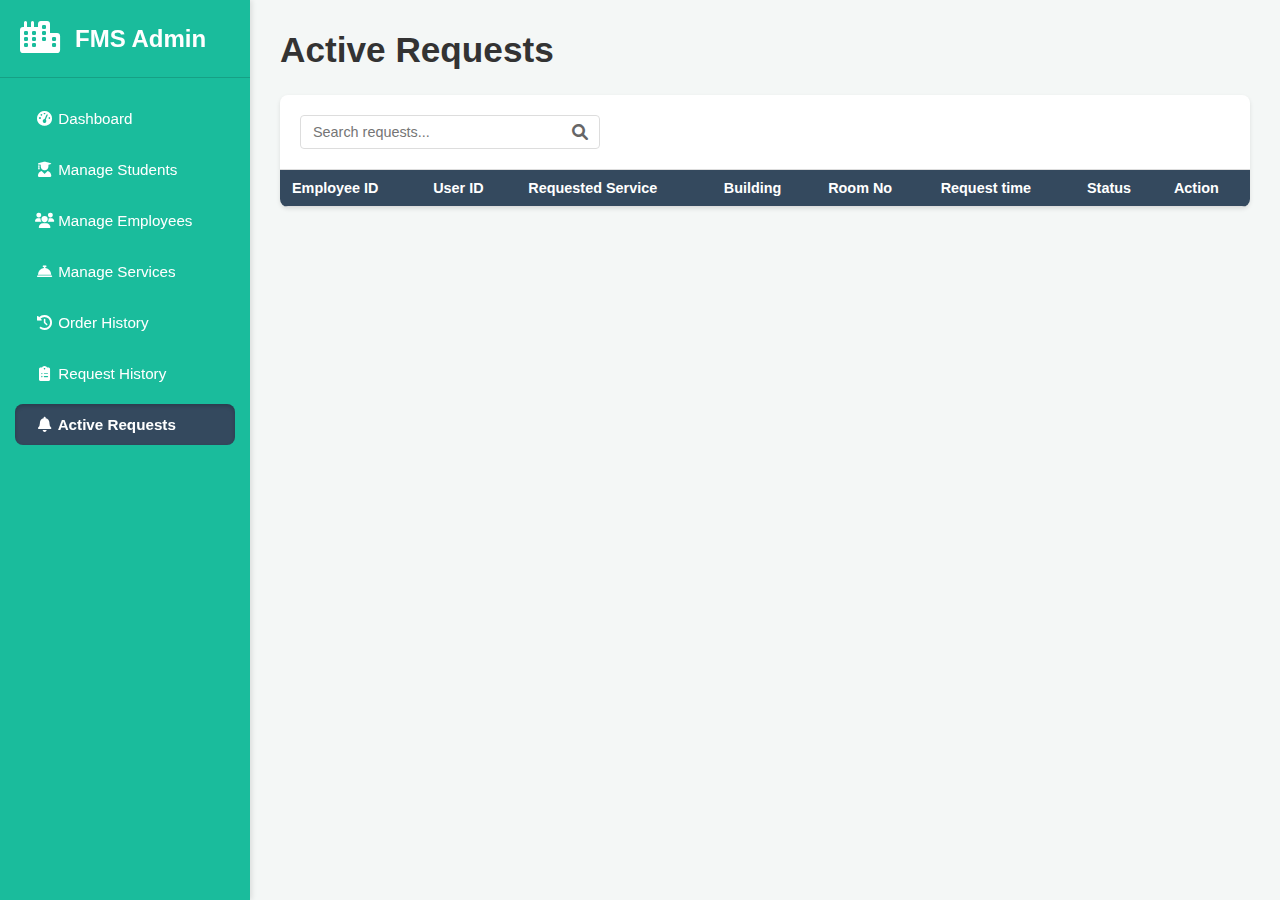
<file: ADMIN/active_requests/index.html>
<!DOCTYPE html>
<html lang="en">

<head>
    <meta charset="UTF-8">
    <meta name="viewport" content="width=device-width, initial-scale=1.0">
    <title>FMS Admin - Active Requests</title>
    <!-- Font Awesome CDN for icons -->
    <link rel="stylesheet" href="https://cdnjs.cloudflare.com/ajax/libs/font-awesome/6.0.0-beta3/css/all.min.css">
    <!-- Link to the SAME external CSS file -->
    <link rel="stylesheet" href="style.css">
</head>

<body>

    <!-- Sidebar (Assuming "Dashboard" is active when viewing this, adjust if needed) -->
    <aside class="sidebar">
        <div class="sidebar-header">
            <div class="logo">
                <i class="fas fa-city"></i>
            </div>
            <h2>FMS Admin</h2>
        </div>
        <nav class="sidebar-nav">
            <ul>
                <li><a href="../admin_home/index.html"><i class="fas fa-tachometer-alt fa-fw"></i> Dashboard</a></li>
                <li><a href="../manage_students/index.html"><i class="fas fa-user-graduate fa-fw"></i> Manage
                        Students</a></li>
                <li><a href="../manage_emp/index.html"><i class="fas fa-users fa-fw"></i> Manage Employees</a></li>
                <li><a href="../service_management/index.html"><i class="fas fa-concierge-bell fa-fw"></i> Manage
                        Services</a></li>
                <li><a href="../order_history/index.html"><i class="fas fa-history fa-fw"></i> Order History</a></li>
                <li><a href="../service_history/index.html"><i class="fas fa-clipboard-list fa-fw"></i> Request
                        History</a></li>
                <li><a href="#" class="active"><i class="fas fa-bell fa-fw"></i> Active Requests</a></li>
            </ul>
        </nav>
    </aside>

    <!-- Main Content -->
    <main class="main-content">
        <h1>Active Requests</h1>

        <div class="table-container">
            <!-- Search and Filter Bar -->
            <div class="table-actions">
                <div class="search-box">
                    <input type="text" placeholder="Search requests..." class="search-input">
                    <i class="fas fa-search search-icon"></i>
                </div>
                
            </div>

            <div class="table-wrapper">
                <table class="data-table">
                    <thead>
                        <tr>
                            <th>Employee ID</th>
                            <th>User ID</th>
                            <th>Requested Service</th>
                            <th>Building</th>
                            <th>Room No</th>
                            <th>Request time</th>
                            <th>Status</th>
                            <th>Action</th>
                        </tr>
                    </thead>
                    <tbody>
                        
                    </tbody>
                </table>
            </div>
        </div>

    </main>

    <!-- Link to the SAME external JavaScript file -->
    <script src="script.js"></script>

</body>

</html>
</file>
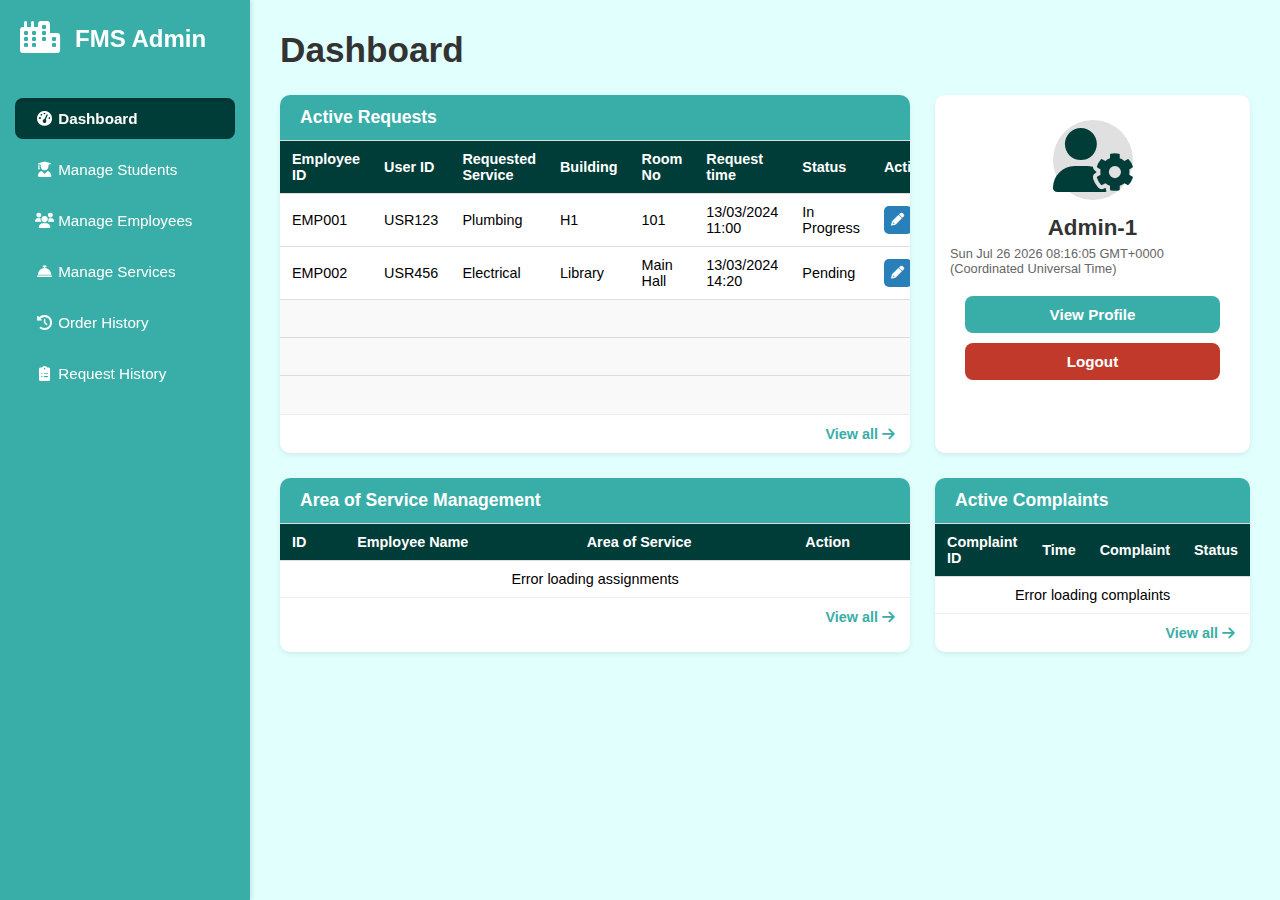
<file: ADMIN/admin_home/index.html>
<!DOCTYPE html>
<html lang="en">

<head>
    <meta charset="UTF-8">
    <meta name="viewport" content="width=device-width, initial-scale=1.0">
    <title>FMS Admin Dashboard</title>
    <!-- Font Awesome CDN for icons -->
    <link rel="stylesheet" href="https://cdnjs.cloudflare.com/ajax/libs/font-awesome/6.0.0-beta3/css/all.min.css">
    <!-- Link to external CSS file -->
    <link rel="stylesheet" href="styleshome.css">
</head>

<body>

    <!-- Sidebar -->
    <aside class="sidebar">
        <div class="sidebar-header">
            <div class="logo">
                <i class="fas fa-city"></i> <!-- Using Font Awesome city icon -->
            </div>
            <h2>FMS Admin</h2>
        </div>
        <nav class="sidebar-nav">
            <ul>
                <li><a href="#" class="active"><i class="fas fa-tachometer-alt fa-fw"></i> Dashboard</a></li>
                <li><a href="../manage_students/index.html"><i class="fas fa-user-graduate fa-fw"></i> Manage
                        Students</a></li>
                <li><a href="../manage_emp/index.html"><i class="fas fa-users fa-fw"></i> Manage Employees</a></li>
                <li><a href="../manage_services/index.html"><i class="fas fa-concierge-bell fa-fw"></i> Manage
                        Services</a></li>
                <li><a href="../order_history/index.html"><i class="fas fa-history fa-fw"></i> Order History</a></li>
                <li><a href="../service_history/index.html"><i class="fas fa-clipboard-list fa-fw"></i> Request
                        History</a></li>

            </ul>
        </nav>
    </aside>

    <!-- Main Content -->
    <main class="main-content">
        <h1>Dashboard</h1>

        <div class="content-grid">

            <!-- Active Requests Card -->
            <section class="card main-section active-requests">
                <div class="card-header">Active Requests</div>
                <div class="card-content" style="padding: 0;">
                    <table class="data-table">
                        <thead>
                            <tr>
                                <th>Employee ID</th>
                                <th>User ID</th>
                                <th>Requested Service</th>
                                <th>Building</th>
                                <th>Room No</th>
                                <th>Request time</th>
                                <th>Status</th>
                                <th>Action</th>
                            </tr>
                        </thead>
                        <tbody>
                            <!-- Example Data Row (replace empty rows) -->
                            <tr>
                                <td>EMP001</td>
                                <td>USR123</td>
                                <td>Plumbing</td>
                                <td>H1</td>
                                <td>101</td>
                                <td>13/03/2024 11:00</td>
                                <td><span class="status-badge in-progress">In Progress</span></td>
                                <td>
                                    <div class="action-buttons">
                                        <a href="#" class="action-btn btn-edit" title="Edit/Assign Employee"><i
                                                class="fas fa-pencil-alt"></i></a>
                                        <a href="#" class="action-btn btn-reject" title="Remove Request"><i
                                                class="fas fa-trash"></i></a>
                                    </div>
                                </td>
                            </tr>
                            <tr>
                                <td>EMP002</td>
                                <td>USR456</td>
                                <td>Electrical</td>
                                <td>Library</td>
                                <td>Main Hall</td>
                                <td>13/03/2024 14:20</td>
                                <td><span class="status-badge pending">Pending</span></td>
                                <td>
                                    <div class="action-buttons">
                                        <a href="#" class="action-btn btn-edit" title="Edit/Assign Employee"><i
                                                class="fas fa-pencil-alt"></i></a>
                                        <a href="#" class="action-btn btn-reject" title="Remove Request"><i
                                                class="fas fa-trash"></i></a>
                                    </div>
                                </td>
                            </tr>
                            <!-- Keep some empty rows if desired for spacing -->
                            <tr class="empty-row">
                                <td></td>
                                <td></td>
                                <td></td>
                                <td></td>
                                <td></td>
                                <td></td>
                                <td></td>
                                <td></td>
                            </tr>
                            <tr class="empty-row">
                                <td></td>
                                <td></td>
                                <td></td>
                                <td></td>
                                <td></td>
                                <td></td>
                                <td></td>
                                <td></td>
                            </tr>
                            <tr class="empty-row">
                                <td></td>
                                <td></td>
                                <td></td>
                                <td></td>
                                <td></td>
                                <td></td>
                                <td></td>
                                <td></td>
                            </tr>
                        </tbody>
                    </table>
                </div>
                <div class="card-footer">
                    <a href="../active_requests/index.html">View all <i class="fas fa-arrow-right"></i></a>
                </div>
            </section>

            <!-- Admin Profile Card -->
            <section class="card admin-profile">
                <!-- No header needed as per design -->
                <div class="card-content">
                    <div class="profile-icon">
                        <i class="fas fa-user-cog"></i> <!-- User with gear icon -->
                    </div>
                    <h3>Admin-1</h3>
                    <p class="login-time">Login Time: 2025-02-16 04:22:14</p>
                    <div class="profile-actions">
                        <a href="#" class="btn btn-view-profile">View Profile</a>
                        <a href="#" class="btn btn-logout">Logout</a>
                    </div>
                </div>
            </section>

            <!-- Area of Service Management Card -->
            <section class="card main-section service-management">
                <div class="card-header">Area of Service Management</div>
                <div class="card-content" style="padding: 0;">
                    <table class="data-table">
                        <thead>
                            <tr>
                                <th>ID</th>
                                <th>Employee Name</th>
                                <th>Area of Service</th>
                                <th>Action</th>
                            </tr>
                        </thead>
                        <tbody>
                            <tr>
                                <td>1</td>
                                <td>ABC Kumar</td>
                                <td>
                                    <select name="area1">
                                        <option value="uhc">UHC Building</option>
                                        <!-- Add other options if known -->
                                    </select>
                                </td>
                                <td>
                                    <div class="action-buttons" style="justify-content: flex-start;">
                                        <!-- Align left -->
                                        <a href="#" class="action-btn btn-save"><i class="fas fa-save"></i></a>
                                    </div>
                                </td>
                            </tr>
                            <tr>
                                <td>2</td>
                                <td>XYZ Kumar</td>
                                <td>
                                    <select name="area2">
                                        <option value="rsj">Rs.J Building</option>
                                    </select>
                                </td>
                                <td>
                                    <div class="action-buttons" style="justify-content: flex-start;">
                                        <a href="#" class="action-btn btn-save"><i class="fas fa-save"></i></a>
                                    </div>
                                </td>
                            </tr>
                            <tr>
                                <td>3</td>
                                <td>ABC Yadav</td>
                                <td>
                                    <select name="area3">
                                        <option value="h1">H1 Hostel</option>
                                    </select>
                                    <select name="area3_extra" style="margin-left: 5px;">
                                        <option value="b">B</option>
                                    </select>
                                </td>
                                <td>
                                    <div class="action-buttons" style="justify-content: flex-start;">
                                        <a href="#" class="action-btn btn-save"><i class="fas fa-save"></i></a>
                                    </div>
                                </td>
                            </tr>
                            <tr>
                                <td>4</td>
                                <td>ASD Kapoor</td>
                                <td>
                                    <select name="area4">
                                        <option value="building">Building</option>
                                    </select>
                                </td>
                                <td>
                                    <div class="action-buttons" style="justify-content: flex-start;">
                                        <a href="#" class="action-btn btn-save"><i class="fas fa-save"></i></a>
                                    </div>
                                </td>
                            </tr>
                            <!-- Add more rows if needed -->
                        </tbody>
                    </table>
                </div>
                <div class="card-footer">
                    <a href="#">View all <i class="fas fa-arrow-right"></i></a>
                </div>
            </section>

            <!-- Active Complaints Card -->
            <section class="card main-section active-complaints">
                <div class="card-header">Active Complaints</div>
                <div class="card-content" style="padding: 0;">
                    <table class="data-table">
                        <thead>
                            <tr>
                                <th>Complaint ID</th>
                                <th>Time</th>
                                <th>Complaint</th>
                                <th>Status</th>
                            </tr>
                        </thead>
                        <tbody>
                            <tr>
                                <td>CMP001</td>
                                <td>10/03/2024 10:00</td>
                                <td>Leaky faucet in H1 washroom</td>
                                <td><span class="status-badge pending">Pending</span></td>
                            </tr>
                            <tr>
                                <td>CMP002</td>
                                <td>11/03/2024 15:30</td>
                                <td>Broken chair in Library Room 3</td>
                                <td><span class="status-badge in-progress">In Progress</span></td>
                            </tr>
                            <tr>
                                <td>CMP003</td>
                                <td>12/03/2024 08:15</td>
                                <td>WiFi not working in Block C</td>
                                <td><span class="status-badge pending">Pending</span></td>
                            </tr>
                            <tr class="empty-row">
                                <td></td>
                                <td></td>
                                <td></td>
                                <td></td>
                            </tr>
                            <tr class="empty-row">
                                <td></td>
                                <td></td>
                                <td></td>
                                <td></td>
                            </tr>
                        </tbody>
                    </table>
                </div>
                <div class="card-footer">
                    <a href="#">View all <i class="fas fa-arrow-right"></i></a>
                </div>
            </section>

        </div> <!-- End content-grid -->

    </main>

    <!-- Link to external JavaScript file -->
    <script src="script.js"></script>

</body>

</html>
</file>
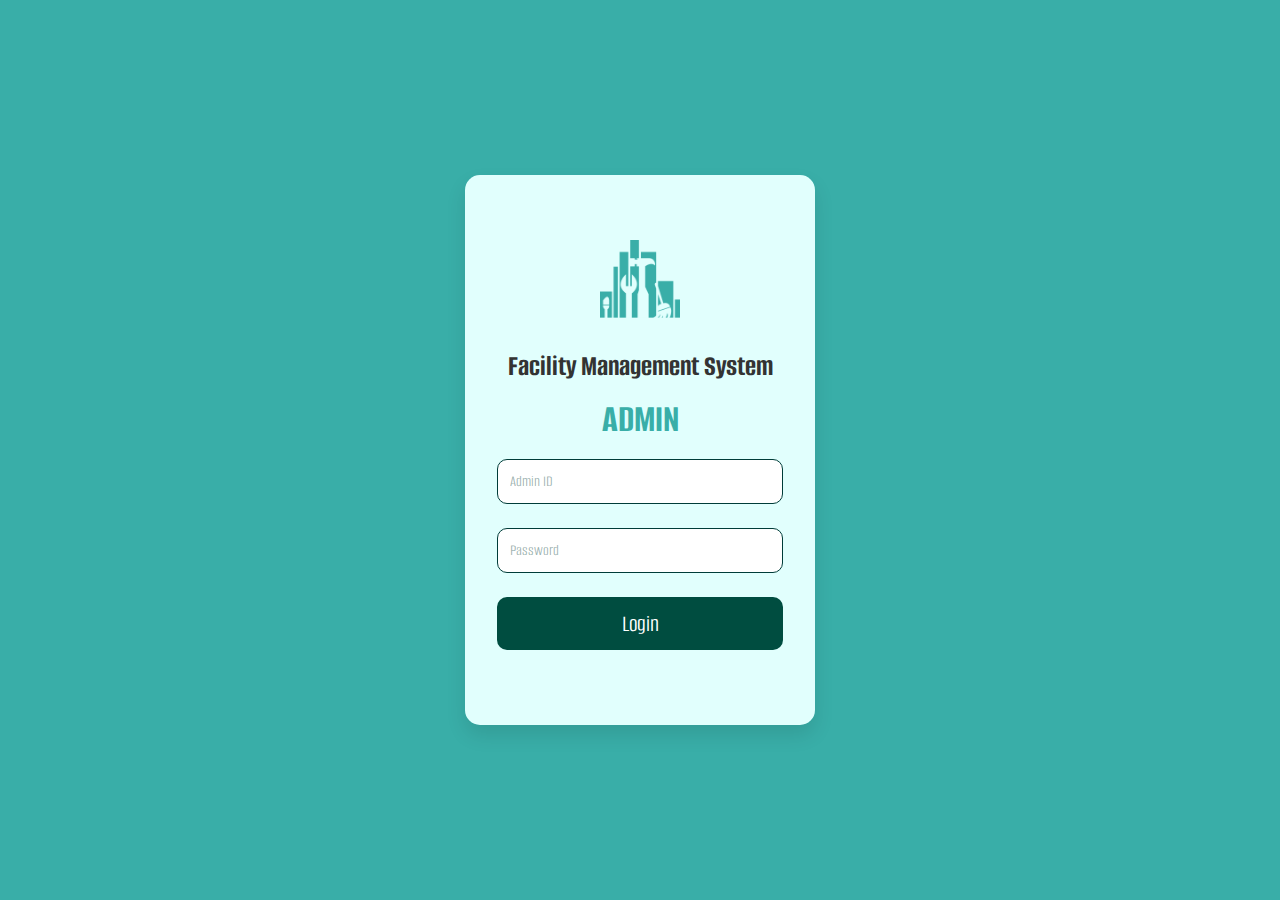
<file: ADMIN/admin_login/index.html>
<!DOCTYPE html>
<html lang="en">

<head>
    <meta charset="UTF-8">
    <meta name="viewport" content="width=device-width, initial-scale=1.0">
    <title>Admin Login - Facility Management System</title>
    <link href="https://fonts.googleapis.com/css2?family=Alumni+Sans:wght@400;500;600;700&display=swap"
        rel="stylesheet">
    <link rel="stylesheet" href="styles.css">
</head>

<body>
    <div class="login-container">
        <img src="../../assets/logo.png" alt="FMS Logo" class="logo">
        <h1>Facility Management System</h1>
        <div class="admin-text">ADMIN</div>

        <form id="loginForm" >
            <div class="input-group">
                <input type="text" id="adminId" placeholder="Admin ID" required>
                <div class="error-message" id="adminIdError">Please enter a valid Admin ID</div>
            </div>

            <div class="input-group">
                <input type="password" id="password" placeholder="Password" required>
                <div class="error-message" id="passwordError">Password must be at least 6 characters</div>
            </div>

            <button class="login-button" id="loginButton">Login</button>
        </form>
    </div>

    <script src="script.js"></script>
</body>

</html>
</file>
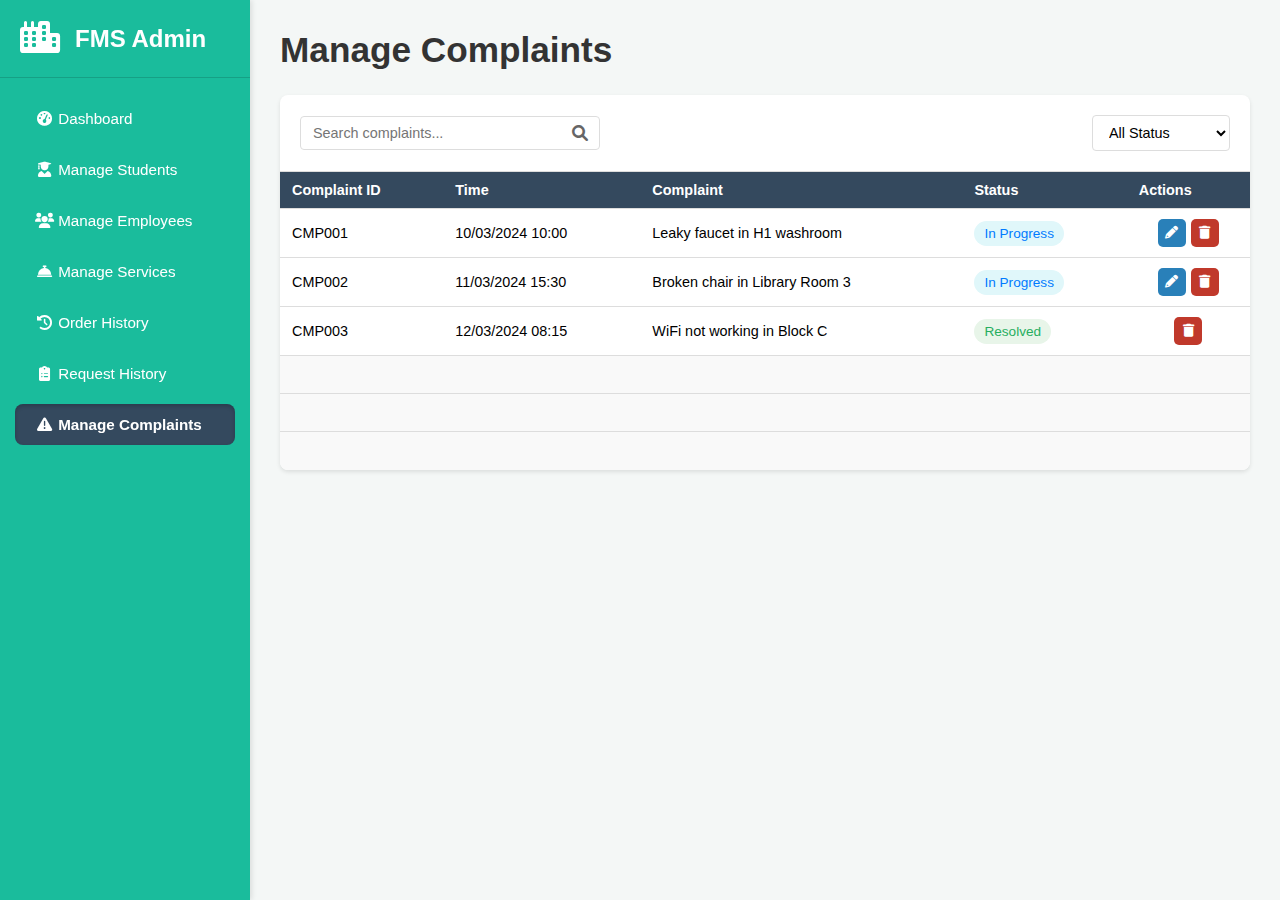
<file: ADMIN/complaints/index.html>
<!DOCTYPE html>
<html lang="en">

<head>
    <meta charset="UTF-8" />
    <meta name="viewport" content="width=device-width, initial-scale=1.0" />
    <title>FMS Admin - Manage Complaints</title>
    <link rel="stylesheet" href="https://cdnjs.cloudflare.com/ajax/libs/font-awesome/6.0.0-beta3/css/all.min.css" />
    <link rel="stylesheet" href="style.css" />
</head>

<body>
    <aside class="sidebar">
        <div class="sidebar-header">
            <div class="logo">
                <i class="fas fa-city"></i>
            </div>
            <h2>FMS Admin</h2>
        </div>
        <nav class="sidebar-nav">
            <ul>
                <li><a href="../admin_home/index.html"><i class="fas fa-tachometer-alt fa-fw"></i> Dashboard</a></li>
                <li><a href="../manage_students/index.html"><i class="fas fa-user-graduate fa-fw"></i> Manage
                        Students</a></li>
                <li><a href="../manage_emp/index.html"><i class="fas fa-users fa-fw"></i> Manage Employees</a></li>
                <li><a href="../manage_services/index.html"><i class="fas fa-concierge-bell fa-fw"></i> Manage
                        Services</a></li>
                <li><a href="../order_history/index.html"><i class="fas fa-history fa-fw"></i> Order History</a></li>
                <li><a href="../service_history/index.html"><i class="fas fa-clipboard-list fa-fw"></i> Request
                        History</a></li>
                <li><a href="#" class="active"><i class="fas fa-exclamation-triangle fa-fw"></i> Manage Complaints</a>
                </li>
            </ul>
        </nav>
    </aside>

    <main class="main-content">
        <h1>Manage Complaints</h1>

        <div class="table-container">
            <div class="table-actions">
                <div class="search-box">
                    <input type="text" placeholder="Search complaints..." class="search-input">
                    <i class="fas fa-search search-icon"></i>
                </div>
                <div class="filter-box">
                    <select class="filter-select">
                        <option value="all">All Status</option>
                        <option value="in-progress">In Progress</option>
                        <option value="resolved">Resolved</option>
                    </select>
                </div>
            </div>

            <table class="data-table">
                <thead>
                    <tr>
                        <th>Complaint ID</th>
                        <th>Time</th>
                        <th>Complaint</th>
                        <th>Status</th>
                        <th>Actions</th>
                    </tr>
                </thead>
                <tbody>
                    <tr>
                        <td>CMP001</td>
                        <td>10/03/2024 10:00</td>
                        <td>Leaky faucet in H1 washroom</td>
                        <td><span class="status-badge in-progress">In Progress</span></td>
                        <td>
                            <div class="action-buttons">
                                <a href="#" class="action-btn btn-edit" title="Update Status"><i
                                        class="fas fa-pencil-alt"></i></a>
                                <a href="#" class="action-btn btn-reject" title="Delete Complaint"><i
                                        class="fas fa-trash"></i></a>
                            </div>
                        </td>
                    </tr>
                    <tr>
                        <td>CMP002</td>
                        <td>11/03/2024 15:30</td>
                        <td>Broken chair in Library Room 3</td>
                        <td><span class="status-badge in-progress">In Progress</span></td>
                        <td>
                            <div class="action-buttons">
                                <a href="#" class="action-btn btn-edit" title="Update Status"><i
                                        class="fas fa-pencil-alt"></i></a>
                                <a href="#" class="action-btn btn-reject" title="Delete Complaint"><i
                                        class="fas fa-trash"></i></a>
                            </div>
                        </td>
                    </tr>
                    <tr>
                        <td>CMP003</td>
                        <td>12/03/2024 08:15</td>
                        <td>WiFi not working in Block C</td>
                        <td><span class="status-badge resolved">Resolved</span></td>
                        <td>
                            <div class="action-buttons">
                                <a href="#" class="action-btn btn-reject" title="Delete Complaint"><i
                                        class="fas fa-trash"></i></a>
                            </div>
                        </td>
                    </tr>
                    <tr class="empty-row">
                        <td></td>
                        <td></td>
                        <td></td>
                        <td></td>
                        <td></td>
                    </tr>
                    <tr class="empty-row">
                        <td></td>
                        <td></td>
                        <td></td>
                        <td></td>
                        <td></td>
                    </tr>
                    <tr class="empty-row">
                        <td></td>
                        <td></td>
                        <td></td>
                        <td></td>
                        <td></td>
                    </tr>
                </tbody>
            </table>
        </div>
    </main>

    <script src="script.js"></script>
</body>

</html>
</file>
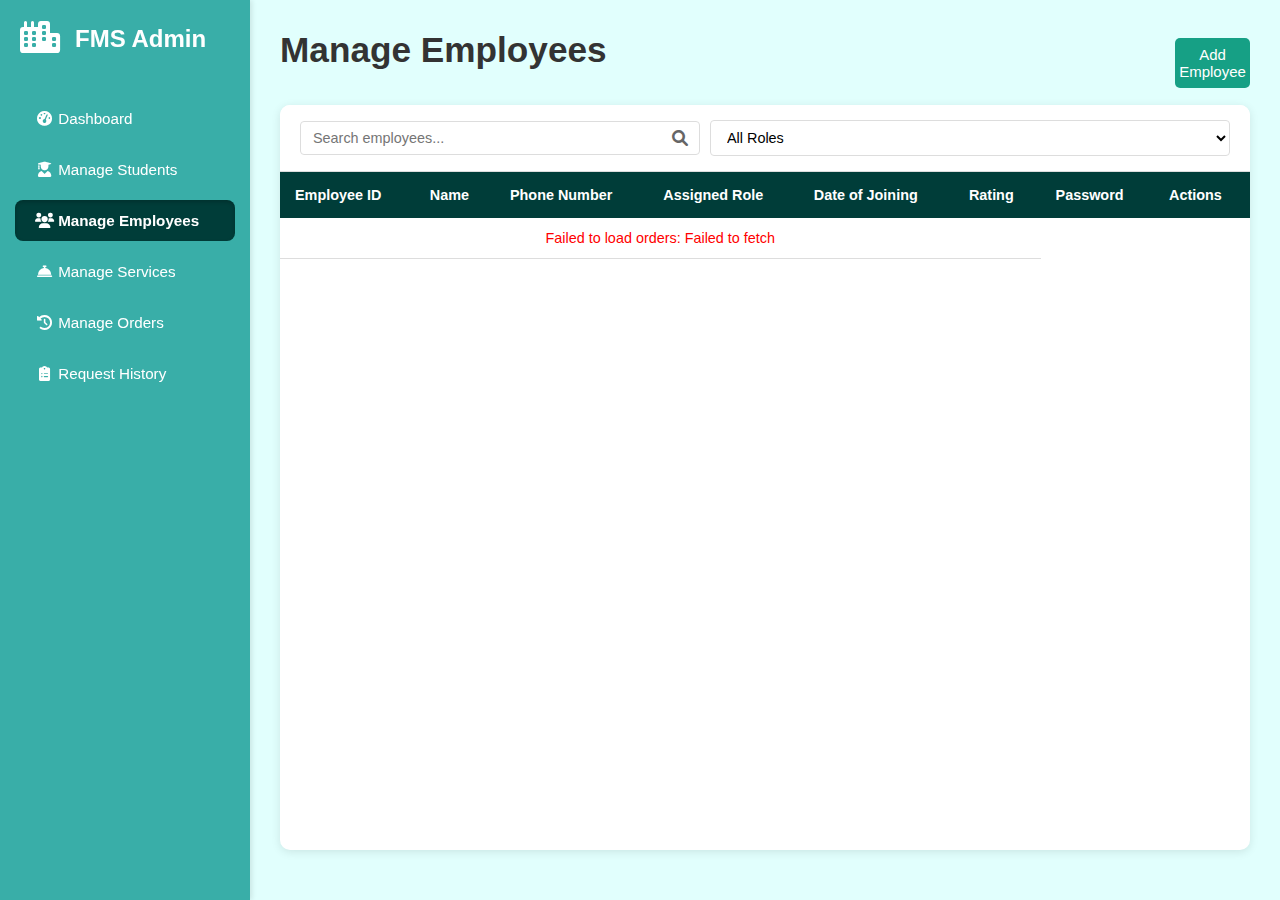
<file: ADMIN/manage_emp/index.html>
<!DOCTYPE html>
<html lang="en">

<head>
    <meta charset="UTF-8" />
    <meta name="viewport" content="width=device-width, initial-scale=1.0" />
    <title>FMS Admin - Manage Employees</title>
    <!-- Font Awesome -->
    <link rel="stylesheet" href="https://cdnjs.cloudflare.com/ajax/libs/font-awesome/6.0.0-beta3/css/all.min.css" />
    <!-- Shared CSS -->
    <link rel="stylesheet" href="style.css" />
</head>

<body>
    <!-- Sidebar -->
    <aside class="sidebar">
        <div class="sidebar-header">
            <div class="logo">
                <i class="fas fa-city"></i>
            </div>
            <h2>FMS Admin</h2>
        </div>
        <nav class="sidebar-nav">
            <ul>
                <li><a href="../admin_home/index.html"><i class="fas fa-tachometer-alt fa-fw"></i> Dashboard</a></li>
                <li><a href="../manage_students/index.html"><i class="fas fa-user-graduate fa-fw"></i> Manage
                        Students</a></li>
                <li><a href="#" class="active"><i class="fas fa-users fa-fw"></i> Manage Employees</a></li>
                <li><a href="../manage_services/index.html"><i class="fas fa-concierge-bell fa-fw"></i> Manage
                        Services</a></li>
                <li><a href="../order_history/index.html"><i class="fas fa-history fa-fw"></i> Manage Orders</a></li>
                <li><a href="../service_history/index.html"><i class="fas fa-clipboard-list fa-fw"></i> Request
                        History</a></li>

            </ul>
        </nav>
    </aside>

    <!-- Main Content -->
    <main class="main-content">
        <div style="display:flex;justify-content:space-between;align-items:center">
            <h1>Manage Employees</h1>
            <button class="EMP_ADD">
                Add Employee
            </button>
        </div>

        <div class="table-container">
            <!-- Search and Filter Bar -->
            <div class="table-actions">
                <div class="search-box">
                    <input type="text" placeholder="Search employees..." class="search-input">
                    <i class="fas fa-search search-icon"></i>
                </div>
                <div class="filter-box">
                    <select class="filter-select">
                        <option value="all">All Roles</option>
                        <!-- Options will match availableRoles in JS -->
                        <option value="Electrician">Electrician</option>
                        <option value="Cleaner">Cleaner</option>
                        <option value="Carpenter">Carpenter</option>
                        <option value="Painter">Painter</option>
                        <option value="Guard">Guard</option>
                        <option value="Miscellaneous">Miscellaneous</option>
                    </select>
                </div>
            </div>

            <!-- Table Wrapper for Scrolling -->
            <div class="table-wrapper">
                <table class="data-table">
                    <thead>
                        <tr>
                            <th>Employee ID</th>
                            <th>Name</th>
                            <th>Phone Number</th>
                            <th>Assigned Role</th>
                            <th>Date of Joining</th>
                            <th>Rating</th>
                            <th>Password</th>
                            <th>Actions</th>
                        </tr>
                    </thead>
                    <tbody>
                        <!-- Table body will be populated dynamically by script.js -->
                    </tbody>
                </table>
            </div>
        </div>
    </main>
    <!-- Add Employee Modal -->
    <div id="addEmployeeModal" class="modal">
        <div class="modal-content">
            <span id="closeEmployeeModal" class="close-button">&times;</span>
            <h2>Add Employee</h2>
            <form id="addEmployeeForm">
                <input type="text" id="empID" placeholder="Worker ID" required />
                <input type="text" id="empName" placeholder="Name" required />
                <input type="text" id="empPhone" placeholder="Phone Number" required />
                <select id="empRole" required>
                    <option value="">Select Role</option>
                    <option value="plumber">Plumber</option>
                    <option value="electrician">Electrician</option>
                    <option value="cleaner">Cleaner</option>
                    <option value="guard">Guard</option>
                    <!-- Add more roles as needed -->
                </select>
                <input type="password" id="empPassword" placeholder="Password" required />
                <button type="submit">Save</button>
            </form>
        </div>
    </div>

    <!-- Script -->
    <script src="script.js"></script>
</body>

</html>
</file>
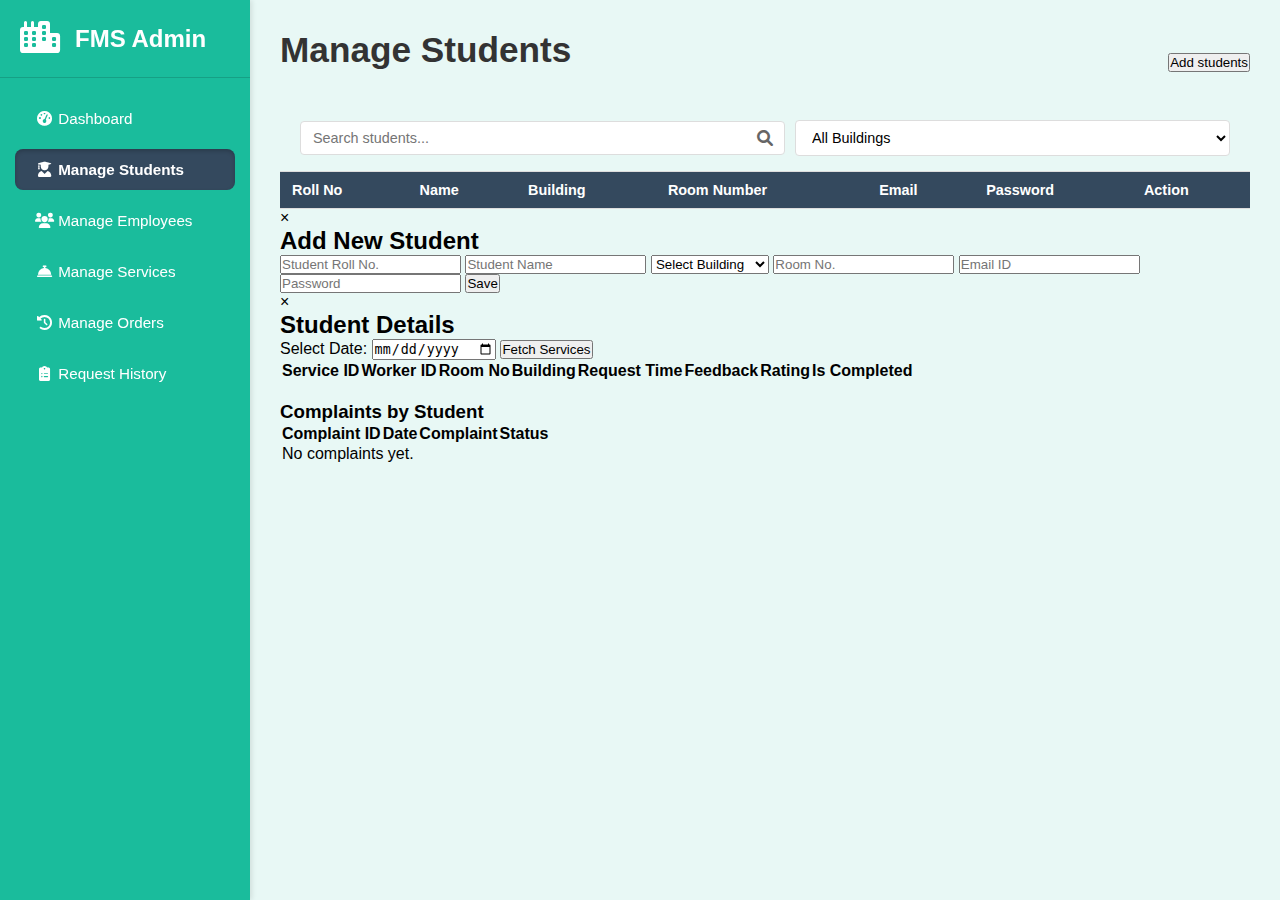
<file: ADMIN/manage_students/index.html>
<!DOCTYPE html>
<html lang="en">

<head>
    <meta charset="UTF-8" />
    <meta name="viewport" content="width=device-width, initial-scale=1.0" />
    <title>FMS Admin - Manage Students</title>
    <link rel="stylesheet" href="https://cdnjs.cloudflare.com/ajax/libs/font-awesome/6.0.0-beta3/css/all.min.css" />
    <link rel="stylesheet" href="style.css" />
</head>

<body>
    <aside class="sidebar">
        <div class="sidebar-header">
            <div class="logo">
                <i class="fas fa-city"></i>
            </div>
            <h2>FMS Admin</h2>
        </div>
        <nav class="sidebar-nav">
            <ul>
                <li><a href="../admin_home/index.html"><i class="fas fa-tachometer-alt fa-fw"></i> Dashboard</a></li>
                <li><a href="#" class="active"><i class="fas fa-user-graduate fa-fw"></i> Manage Students</a></li>
                <li><a href="../manage_emp/index.html"><i class="fas fa-users fa-fw"></i> Manage Employees</a></li>
                <li><a href="../manage_services/index.html"><i class="fas fa-concierge-bell fa-fw"></i> Manage
                        Services</a></li>
                <li><a href="../order_history/index.html"><i class="fas fa-history fa-fw"></i> Manage Orders</a></li>
                <li><a href="../service_history/index.html"><i class="fas fa-clipboard-list fa-fw"></i> Request
                        History</a></li>

            </ul>
        </nav>
    </aside>

    <main class="main-content">
        <div style="display:flex;justify-content:space-between;align-items:center">
            <h1>Manage Students</h1>
            <button class="PLEASE_B">Add students</button>
        </div>

        <div class="table-container">
            <!-- Search and Filter Bar -->
            <div class="table-actions">
                <div class="search-box">
                    <input type="text" placeholder="Search students..." class="search-input">
                    <i class="fas fa-search search-icon"></i>
                </div>
                <div class="filter-box">
                    <select class="filter-select">
                        <option value="all">All Buildings</option>
                        <option value="H1 boys hostel">H1</option>
                        <option value="H2 boys hostel">H2</option>
                        <option value="Old Boys Hostel">Old Boys Hostel</option>
                        <option value="Girls Hostel">Girls Hostel</option>
                    </select>
                </div>
            </div>

            <!-- Table Wrapper for Scrolling -->
            <div class="table-wrapper">
                <table class="data-table">
                    <thead>
                        <tr>
                            <th>Roll No</th>
                            <th>Name</th>
                            <th>Building</th>
                            <th>Room Number</th>
                            <th>Email</th>
                            <th>Password</th>
                            <th>Action</th>
                        </tr>
                    </thead>
                    <tbody>


                    </tbody>
                </table>
            </div>
        </div>
        <!-- Add Student Modal -->
<div id="addStudentModal" class="modal">
    <div class="modal-content">
      <span class="close" id="closeModal">&times;</span>
      <h2>Add New Student</h2>
      <form id="addStudentForm">
        <input type="text" id="studentRoll" placeholder="Student Roll No." required />
        <input type="text" id="studentName" placeholder="Student Name" required />
        <select id="studentBuilding" required>
          <option value="" disabled selected>Select Building</option>
          <option value="H1 boys hostel">H1 boys hostel</option>
          <option value="H2 boys hostel">H2 boys hostel</option>
          <option value="Old Boys Hostel">Old Boys Hostel</option>
          <option value="Girls Hostel">Girls Hostel</option>
        </select>
        <input type="text" id="studentRoom" placeholder="Room No." required />
        <input type="email" id="studentEmail" placeholder="Email ID" required />
        <input type="password" id="studentPassword" placeholder="Password" required />
        <button type="submit" class="save-btn">Save</button>
      </form>
    </div>
  </div>

<!-- Student Info Modal -->
<div id="studentInfoModal" class="modal">
    <div class="modal-content">
        <span id="closeStudentModal" class="close">&times;</span>
        <h2>Student Details</h2>
        <div id="studentDetails"></div>
        <label for="historyDate">Select Date:</label>
        <input type="date" id="historyDate" />
        <button id="fetchHistoryBtn">Fetch Services</button>
        <div class="table-wrapper">
            <table id="historyTable">
                <thead>
                    <tr>
                        <th>Service ID</th>
                        <th>Worker ID</th>
                        <th>Room No</th>
                        <th>Building</th>
                        <th>Request Time</th>
                        <th>Feedback</th>
                        <th>Rating</th>
                        <th>Is Completed</th>
                    </tr>
                </thead>
                <tbody></tbody>
            </table>
        </div>
        <h3 style="margin-top: 1em;">Complaints by Student</h3>
<table class="student-complaint-table">
  <thead>
    <tr>
      <th>Complaint ID</th>
      <th>Date</th>
      <th>Complaint</th>
      <th>Status</th>
    </tr>
  </thead>
  <tbody id="complaintTableBody">
    <tr><td colspan="4">No complaints yet.</td></tr>
  </tbody>
</table>


    </div>
</div>


  
    </main>

    <script src="script.js"></script>
</body>

</html>
</file>
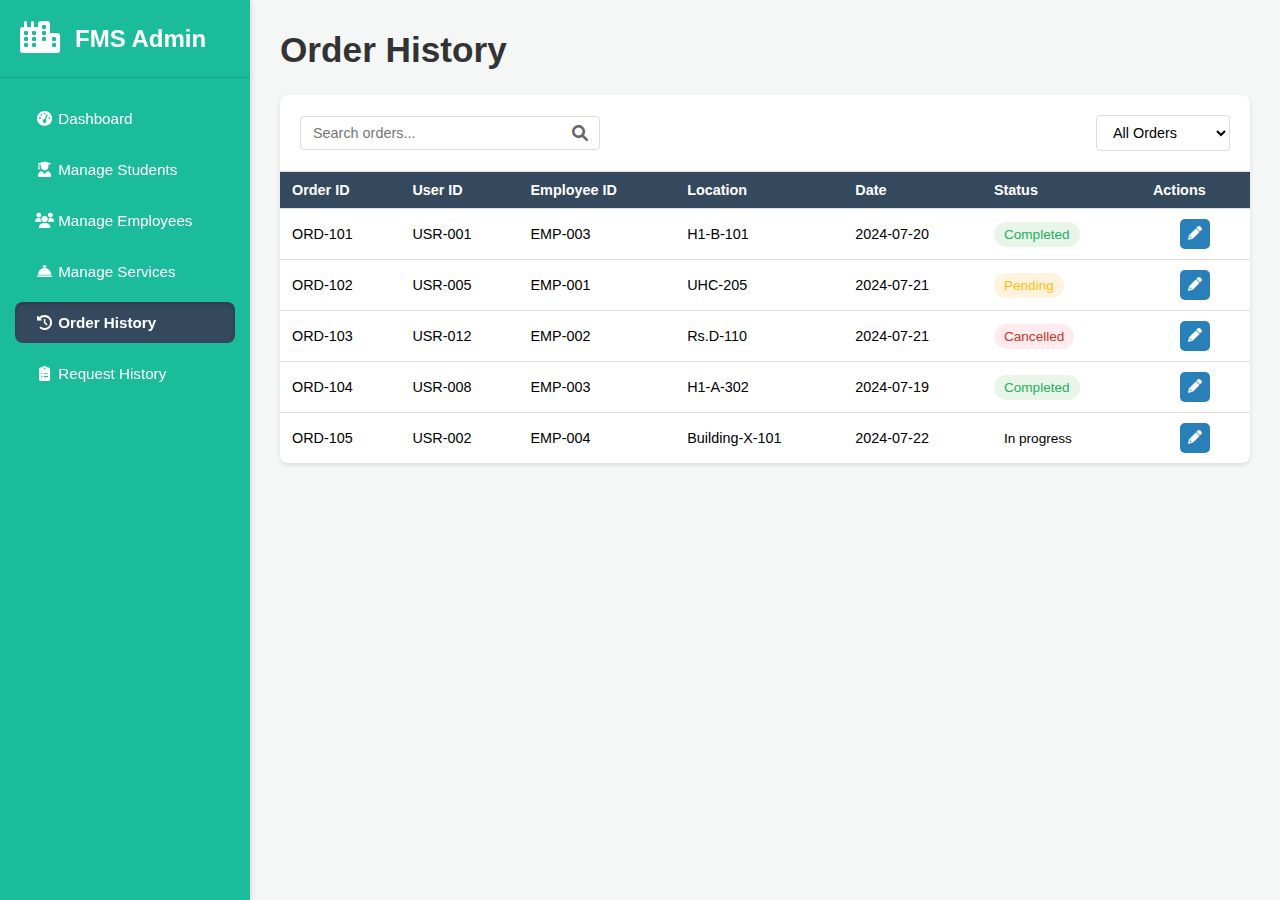
<file: ADMIN/order_history/index.html>
<!DOCTYPE html>
<html lang="en">

<head>
    <meta charset="UTF-8" />
    <meta name="viewport" content="width=device-width, initial-scale=1.0" />
    <title>FMS Admin - Order History</title>
    <!-- Font Awesome -->
    <link rel="stylesheet" href="https://cdnjs.cloudflare.com/ajax/libs/font-awesome/6.0.0-beta3/css/all.min.css" />
    <!-- Link to CSS -->
    <link rel="stylesheet" href="style.css" />
</head>

<body>
    <!-- Sidebar -->
    <aside class="sidebar">
        <div class="sidebar-header">
            <div class="logo">
                <i class="fas fa-city"></i>
            </div>
            <h2>FMS Admin</h2>
        </div>
        <nav class="sidebar-nav">
            <ul>
                <li><a href="../admin_home/index.html"><i class="fas fa-tachometer-alt fa-fw"></i> Dashboard</a></li>
                <li><a href="../manage_students/index.html"><i class="fas fa-user-graduate fa-fw"></i> Manage
                        Students</a></li>
                <li><a href="../manage_emp/index.html"><i class="fas fa-users fa-fw"></i> Manage Employees</a></li>
                <li><a href="../manage_services/index.html"><i class="fas fa-concierge-bell fa-fw"></i> Manage
                        Services</a></li>
                <li><a href="#" class="active"><i class="fas fa-history fa-fw"></i> Order History</a></li>
                <li><a href="../service_history/index.html"><i class="fas fa-clipboard-list fa-fw"></i> Request
                        History</a></li>

            </ul>
        </nav>
    </aside>

    <!-- Main Content -->
    <main class="main-content">
        <h1>Order History</h1>

        <div class="table-container">
            <!-- Add the table actions section -->
            <div class="table-actions">
                <div class="search-box">
                    <input type="text" placeholder="Search orders..." class="search-input">
                    <i class="fas fa-search search-icon"></i>
                </div>
                <div class="filter-box">
                    <select class="filter-select">
                        <option value="all">All Orders</option>
                        <option value="completed">Completed</option>
                        <option value="pending">Pending</option>
                        <option value="cancelled">Cancelled</option>
                    </select>
                </div>
            </div>
            <!-- End of table actions section -->

            <table class="data-table">
                <thead>
                    <tr>
                        <th>Order ID</th>
                        <th>User ID</th>
                        <th>Employee ID</th>
                        <th>Location</th>
                        <th>Date</th>
                        <th>Status</th>
                        <th>Actions</th>
                    </tr>
                </thead>
                <tbody>
                    <!-- Table body will be populated by script.js -->
                </tbody>
            </table>
        </div>
    </main>

    <!-- Script -->
    <script src="script.js"></script>
</body>

</html>
</file>
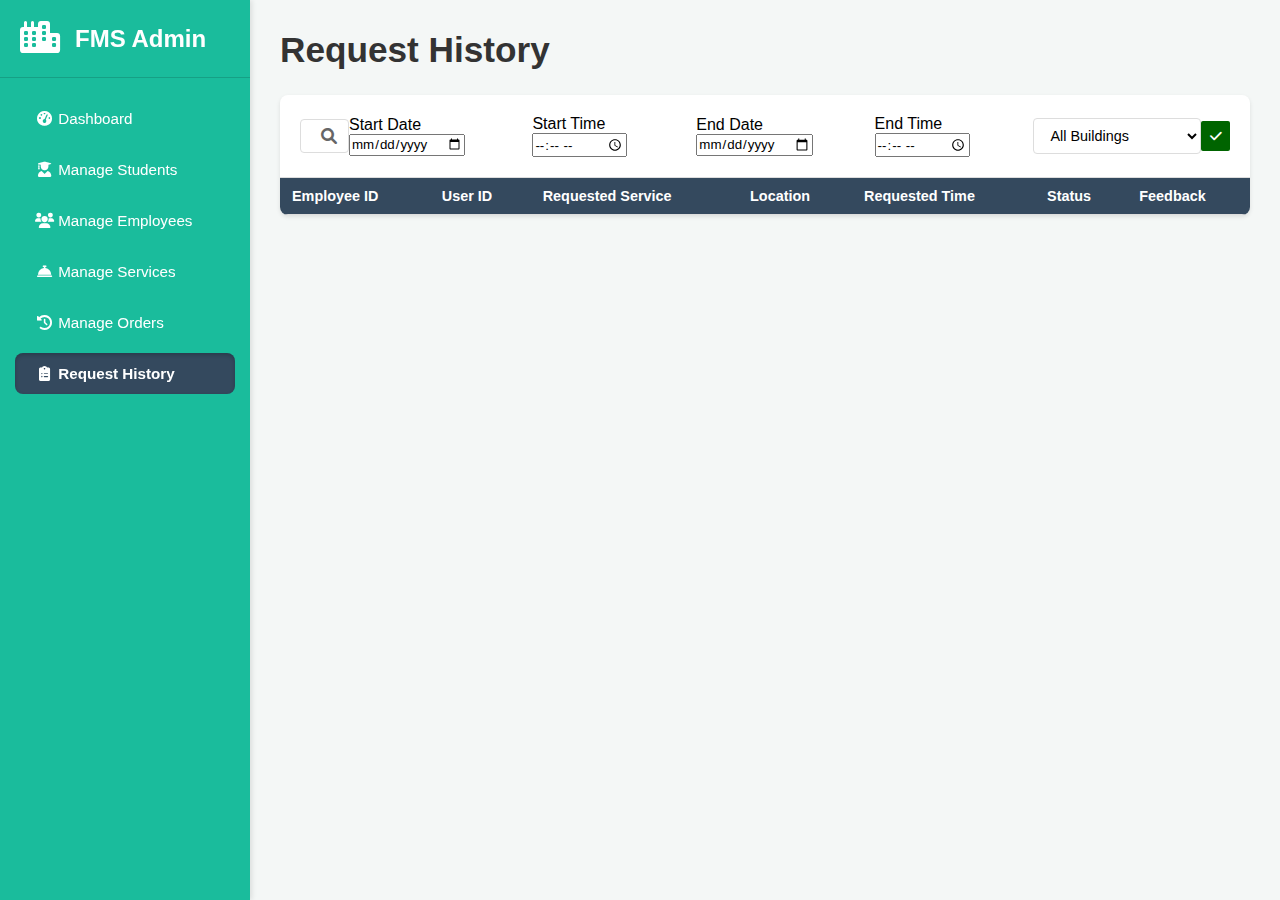
<file: ADMIN/service_history/index.html>
<!DOCTYPE html>
<html lang="en">

<head>
    <meta charset="UTF-8" />
    <meta name="viewport" content="width=device-width, initial-scale=1.0" />
    <title>FMS Admin - Service History</title>
    <link rel="stylesheet" href="https://cdnjs.cloudflare.com/ajax/libs/font-awesome/6.0.0-beta3/css/all.min.css" />
    <link rel="stylesheet" href="style.css" />
</head>

<body>
    <aside class="sidebar">
        <div class="sidebar-header">
            <div class="logo">
                <i class="fas fa-city"></i>
            </div>
            <h2>FMS Admin</h2>
        </div>
        <nav class="sidebar-nav">
            <ul>
                <li><a href="../admin_home/index.html"><i class="fas fa-tachometer-alt fa-fw"></i> Dashboard</a></li>
                <li><a href="../manage_students/index.html"><i class="fas fa-user-graduate fa-fw"></i> Manage
                        Students</a></li>
                <li><a href="../manage_emp/index.html"><i class="fas fa-users fa-fw"></i> Manage Employees</a></li>
                <li><a href="../manage_services/index.html"><i class="fas fa-concierge-bell fa-fw"></i> Manage
                        Services</a></li>
                <li><a href="../order_history/index.html"><i class="fas fa-history fa-fw"></i> Manage Orders</a></li>
                <li><a href="#" class="active"><i class="fas fa-clipboard-list fa-fw"></i> Request History</a></li>

            </ul>
        </nav>
    </aside>

    <main class="main-content">
        <h1>Request History</h1>

        <div class="table-container">
            <div class="table-actions">
                <div class="search-box">
                    <input type="text" placeholder="Search history..." class="search-input">
                    <i class="fas fa-search search-icon"></i>
                </div>
                
                <div class="filter-group date-time-filter">
                    <label for="start-date">Start Date</label>
                    <input type="date" class="date-time-input" id="S_D">
                </div>
                <div class="filter-group date-time-filter">
                    <label for="start-time">Start Time</label>
                    <input type="time" class="date-time-input" id="S_T">
                </div>
                <div class="filter-group date-time-filter">
                    <label for="end-date">End Date</label>
                    <input type="date" class="date-time-input" id="E_D">
                </div>
                <div class="filter-group date-time-filter">
                    <label for="end-time">End Time</label>
                    <input type="time" class="date-time-input" id="E_T">
                </div>
               
                <div class="filter-group building-filter">
                     <label for="building-select"></label>
                    <select class="filter-select" id="building-select"> 
                        <option value="all">All Buildings</option>
                        <option value="H1 boys hostel">H1 boys hostel</option>
                        <option value="H2 boys hostel">H2 boys hostel</option>
                        <option value="Old Boys Hostel">Old Boys Hostel</option>
                        <option value="Girls Hostel">Girls Hostel</option>
                    </select>
                </div>
            
              
                <button id="filter-apply-btn" title="Apply Filters" style="background-color:darkgreen; color:white; height:30px;width:30px; border-radius:2px; border:none; cursor:pointer;">
                    <i class="fas fa-check"></i>
                </button>
            </div>

            <table class="data-table">
                <thead>
                    <tr>
                        <th>Employee ID</th>
                        <th>User ID</th>
                        <th>Requested Service</th>
                        <th>Location</th>
                        <th>Requested Time</th>
                        <th>Status</th>
                        <th>Feedback</th>
                    </tr>
                </thead>
                <tbody>

                </tbody>
            </table>
        </div>
    </main>

    <script src="script.js"></script>
</body>

</html>
</file>
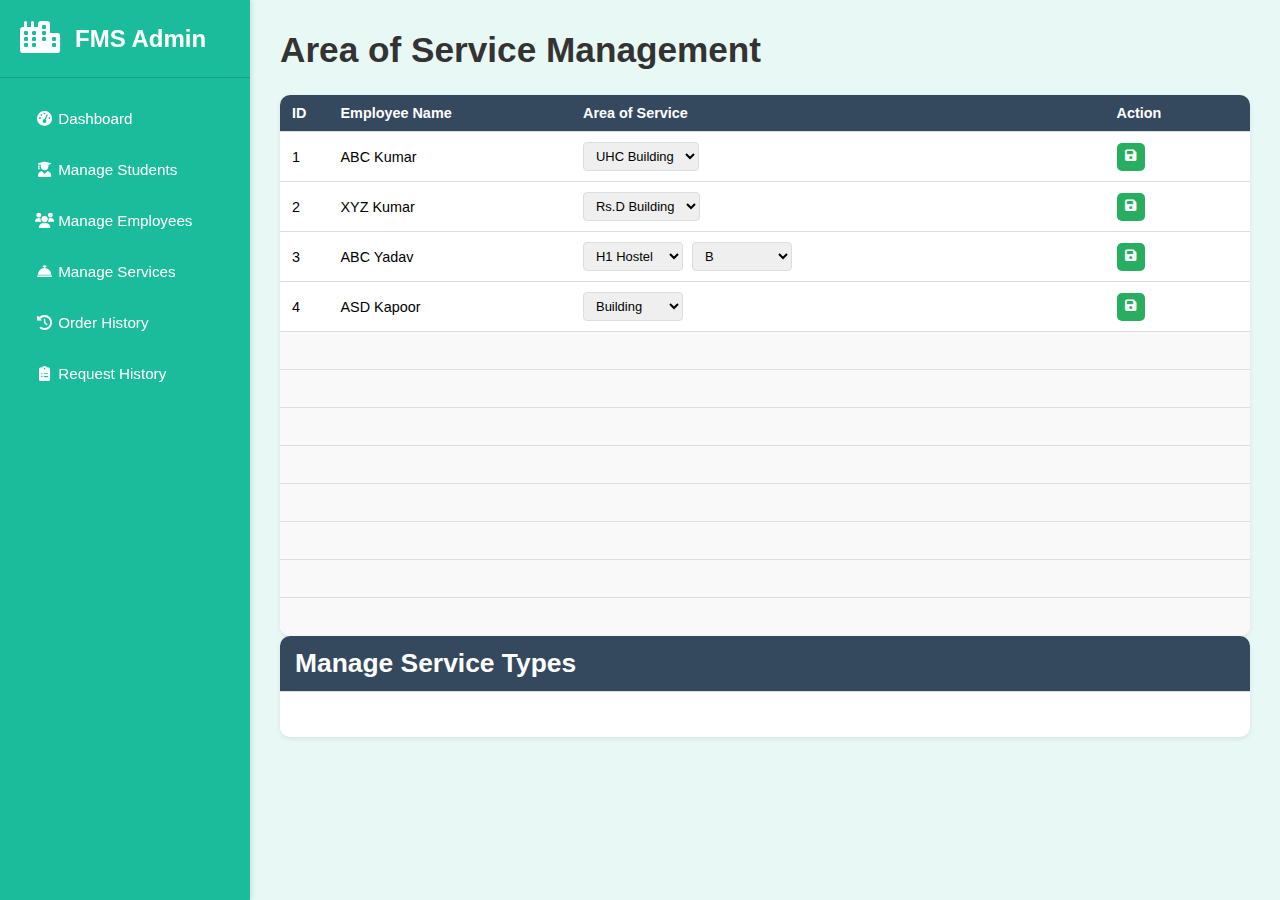
<file: ADMIN/service_management/index.html>
<!DOCTYPE html>
<html lang="en">

<head>
    <meta charset="UTF-8">
    <meta name="viewport" content="width=device-width, initial-scale=1.0">
    <title>Area of Service Management - FMS Admin</title>
    <!-- Font Awesome CDN for icons -->
    <link rel="stylesheet" href="https://cdnjs.cloudflare.com/ajax/libs/font-awesome/6.0.0-beta3/css/all.min.css">
    <!-- Link to the SAME external CSS file used for the dashboard -->
    <link rel="stylesheet" href="styles_service.css">
</head>

<body>

    <!-- Sidebar (Same as dashboard, but "Manage Services" is active) -->
    <aside class="sidebar">
        <div class="sidebar-header">
            <div class="logo">
                <i class="fas fa-city"></i>
            </div>
            <h2>FMS Admin</h2>
        </div>
        <nav class="sidebar-nav">
            <ul>
                <li><a href="../admin_home/index.html"><i class="fas fa-tachometer-alt fa-fw"></i> Dashboard</a></li>
                <li><a href="../manage_students/index.html"><i class="fas fa-user-graduate fa-fw"></i> Manage
                        Students</a></li>
                <li><a href="../manage_emp/index.html"><i class="fas fa-users fa-fw"></i> Manage Employees</a></li>
                <li><a href="../manage_services/index.html"><i class="fas fa-concierge-bell fa-fw"></i> Manage
                        Services</a></li>
                <li><a href="../order_history/index.html"><i class="fas fa-history fa-fw"></i> Order History</a></li>
                <li><a href="../service_history/index.html"><i class="fas fa-clipboard-list fa-fw"></i> Request
                        History</a></li>
            </ul>
        </nav>
    </aside>

    <!-- Main Content -->
    <main class="main-content">
        <h1>Area of Service Management</h1>

        <!-- Service Management Table Card -->
        <section class="card service-management-full-page">
            <!-- Optional: Add a card header if desired, or keep it clean like the image -->
            <!-- <div class="card-header">Manage Employee Service Areas</div> -->
            <div class="card-content" style="padding: 0;">
                <table class="data-table">
                    <thead>
                        <tr>
                            <th style="width: 5%;">ID</th>
                            <th style="width: 25%;">Employee Name</th>
                            <th style="width: 55%;">Area of Service</th>
                            <th style="width: 15%;">Action</th>
                        </tr>
                    </thead>
                    <tbody>
                        <tr>
                            <td>1</td>
                            <td>ABC Kumar</td>
                            <td>
                                <select name="area1">
                                    <option value="uhc" selected>UHC Building</option>
                                    <!-- Add other options if known -->
                                </select>
                            </td>
                            <td>
                                <div class="action-buttons" style="justify-content: flex-start;"> <!-- Align left -->
                                    <a href="#" class="action-btn btn-save"><i class="fas fa-save"></i></a>
                                </div>
                            </td>
                        </tr>
                        <tr>
                            <td>2</td>
                            <td>XYZ Kumar</td>
                            <td>
                                <select name="area2">
                                    <option value="rsj" selected>Rs.D Building</option>
                                    <!-- Corrected based on image -->
                                </select>
                            </td>
                            <td>
                                <div class="action-buttons" style="justify-content: flex-start;">
                                    <a href="#" class="action-btn btn-save"><i class="fas fa-save"></i></a>
                                </div>
                            </td>
                        </tr>
                        <tr>
                            <td>3</td>
                            <td>ABC Yadav</td>
                            <td>
                                <select name="area3">
                                    <option value="h1" selected>H1 Hostel</option>
                                </select>
                                <select name="area3_extra" style="margin-left: 5px;">
                                    <option value="b" selected>B</option> <!-- Added default selected 'B' -->
                                </select>
                            </td>
                            <td>
                                <div class="action-buttons" style="justify-content: flex-start;">
                                    <a href="#" class="action-btn btn-save"><i class="fas fa-save"></i></a>
                                </div>
                            </td>
                        </tr>
                        <tr>
                            <td>4</td>
                            <td>ASD Kapoor</td>
                            <td>
                                <select name="area4">
                                    <option value="building" selected>Building</option>
                                </select>
                            </td>
                            <td>
                                <div class="action-buttons" style="justify-content: flex-start;">
                                    <a href="#" class="action-btn btn-save"><i class="fas fa-save"></i></a>
                                </div>
                            </td>
                        </tr>
                        <!-- Add empty rows to mimic the visual length -->
                        <tr class="empty-row">
                            <td></td>
                            <td></td>
                            <td></td>
                            <td></td>
                        </tr>
                        <tr class="empty-row">
                            <td></td>
                            <td></td>
                            <td></td>
                            <td></td>
                        </tr>
                        <tr class="empty-row">
                            <td></td>
                            <td></td>
                            <td></td>
                            <td></td>
                        </tr>
                        <tr class="empty-row">
                            <td></td>
                            <td></td>
                            <td></td>
                            <td></td>
                        </tr>
                        <tr class="empty-row">
                            <td></td>
                            <td></td>
                            <td></td>
                            <td></td>
                        </tr>
                        <tr class="empty-row">
                            <td></td>
                            <td></td>
                            <td></td>
                            <td></td>
                        </tr>
                        <tr class="empty-row">
                            <td></td>
                            <td></td>
                            <td></td>
                            <td></td>
                        </tr>
                        <tr class="empty-row">
                            <td></td>
                            <td></td>
                            <td></td>
                            <td></td>
                        </tr>

                    </tbody>
                </table>
            </div>
            <!-- No footer with "View All" needed here -->
        </section>

        <!-- New Section for Managing Service Types -->
        <section class="card">
            <div class="card-header">
                <h2>Manage Service Types</h2>
            </div>
            <div class="card-content">
                <div class="service-list-container">
                    <ul class="service-list">
                        <!-- Service items will be populated by script.js -->
                    </ul>
                </div>
            </div>
        </section>

    </main>

    <!-- Link to the SAME external JavaScript file -->
    <script src="script.js"></script>

</body>

</html>
</file>
<file: ADMIN/admin_login/styles.css>
* {
    margin: 0;
    padding: 0;
    box-sizing: border-box;
    font-family: 'Alumni Sans', sans-serif;
}

body {
    background-color: #39AEA8;
    display: flex;
    justify-content: center;
    align-items: center;
    min-height: 100vh;
}

.login-container {
    background-color: #E1FFFD;
    padding: 2rem;
    padding-top: 4rem;
    border-radius: 15px;
    box-shadow: 0 10px 20px rgba(0, 0, 0, 0.1);
    width: 100%;
    max-width: 350px;
    text-align: center;
    height: 550px;
}

.logo {
    width: 80px;
    height: 80px;
    margin-bottom: 1.5rem;
    object-fit: contain;
}

h1 {
    color: #333;
    margin-bottom: 0.7rem;
    font-size: 30px;
}

.admin-text {
    color: #39AEA8;
    font-size: 40px;
    font-weight: bold;
    margin-bottom: 1rem;
}

.input-group {
    margin-bottom: 1.5rem;
}

input {
    width: 100%;
    padding: 12px;
    border: 1px solid #ddd;
    border-radius: 10px;
    font-size: 16px;
    transition: border-color 0.3s;
    border-color: #003D39;
}

input:focus {
    outline: none;
    border-color: #39AEA8;
}

input::placeholder {
    color: rgba(0, 61, 57, 0.4);
}

button {
    width: 100%;
    padding: 12px;
    background-color: #004D40;
    color: white;
    border: none;
    border-radius: 10px;
    font-size: 16px;
    cursor: pointer;
    transition: background-color 0.3s;
}

button:hover {
    background-color: #00695C;
}

.error-message {
    color: #ff3333;
    font-size: 14px;
    margin-top: 5px;
    display: none;
}

.login-button {
    font-size: 24px;
}
</file>
<file: ADMIN/active_requests/style.css>
/* Reset and Global Styles */
* {
    margin: 0;
    padding: 0;
    box-sizing: border-box;
    font-family: 'Segoe UI', Tahoma, Geneva, Verdana, sans-serif;
}

/* Copied Theme Variables from styleshome.css */
:root {
    --primary-color: #1ABC9C;
    /* Teal */
    --primary-dark: #16A085;
    /* Darker Teal */
    --secondary-bg: #f4f7f6;
    /* Very light grey/teal background */
    --card-bg: #ffffff;
    /* White card background */
    --text-light: #ffffff;
    --text-dark: #333333;
    --text-muted: #666666;
    --border-color: #dddddd;
    --danger-color: #C0392B;
    /* Red for logout/cancel */
    --success-color: #27AE60;
    /* Green for accept */
    --warning-color: #ffc107;
    /* Keeping warning from previous */
    --edit-color: #2980B9;
    /* Blue for edit */
    --header-bg: #34495E;
    /* Dark header for tables */
    --sidebar-width: 250px;
}

body {
    display: flex;
    min-height: 100vh;
    background-color: var(--secondary-bg);
    overflow: hidden;
    /* Added back from styleshome.css */
}

/* Sidebar Styles Copied from styleshome.css */
.sidebar {
    width: var(--sidebar-width);
    background-color: var(--primary-color);
    color: var(--text-light);
    display: flex;
    flex-direction: column;
    height: 100vh;
    position: fixed;
    /* Keep sidebar fixed */
    left: 0;
    top: 0;
    box-shadow: 2px 0 5px rgba(0, 0, 0, 0.1);
    z-index: 1000;
}

.sidebar-header {
    padding: 20px;
    display: flex;
    align-items: center;
    border-bottom: 1px solid var(--primary-dark);
}

.sidebar-header .logo {
    /* Using class selector for consistency */
    font-size: 2em;
    /* Adjust size as needed */
    margin-right: 15px;
    color: var(--text-light);
}

.sidebar-header h2 {
    font-size: 1.5em;
    font-weight: 600;
    color: var(--text-light);
    /* Ensure white */
}

.sidebar-nav {
    flex-grow: 1;
    padding: 20px 15px;
}

.sidebar-nav ul {
    list-style: none;
}

.sidebar-nav li {
    margin-bottom: 10px;
}

.sidebar-nav a {
    display: block;
    /* Changed back from flex */
    padding: 12px 20px;
    color: var(--text-light);
    text-decoration: none;
    border-radius: 8px;
    transition: background-color 0.3s ease;
    font-size: 0.95em;
    /* Removed gap, border-left */
}

.sidebar-nav a:hover {
    background-color: var(--primary-dark);
}

.sidebar-nav a.active {
    background-color: var(--header-bg);
    /* Dark background for active item */
    font-weight: bold;
    color: var(--text-light);
    /* Ensure text stays light */
    box-shadow: inset 0 2px 4px rgba(0, 0, 0, 0.2);
    border-left: none;
    /* Ensure no blue border */
}

/* Icons inside nav links (if using <i> tags) */


/* Main Content Styles (Layout fixes kept, adapted from styleshome.css) */
.main-content {
    flex-grow: 1;
    margin-left: var(--sidebar-width);
    /* Same as sidebar width */
    background-color: var(--secondary-bg);
    padding: 30px;
    height: 100vh;
    overflow-y: auto;
    /* Allow scrolling only in the main content */
}

/* H1 (Adapted from styleshome.css) */
h1 {
    color: var(--text-dark);
    margin-bottom: 25px;
    font-size: 2.2em;
    font-weight: 700;
}

/* Table Container */
.table-container {
    background-color: var(--card-bg);
    border-radius: 8px;
    /* Adjusted from 10px */
    box-shadow: 0 2px 4px rgba(0, 0, 0, 0.1);
    /* Adjusted shadow */
    overflow: hidden;
}

/* Table Actions (Search/Filter) */
.table-actions {
    padding: 20px;
    display: flex;
    justify-content: space-between;
    align-items: center;
    border-bottom: 1px solid var(--border-color);
}

.search-box {
    position: relative;
    flex: 1;
    max-width: 300px;
}

.search-input {
    width: 100%;
    padding: 8px 35px 8px 12px;
    border: 1px solid var(--border-color);
    border-radius: 4px;
    font-size: 0.9rem;
}

.search-icon {
    position: absolute;
    right: 12px;
    top: 50%;
    transform: translateY(-50%);
    color: var(--text-muted);
}

.filter-box {
    margin-left: 15px;
}

.filter-select {
    padding: 8px 30px 8px 12px;
    border: 1px solid var(--border-color);
    border-radius: 4px;
    font-size: 0.9rem;
    background-color: var(--card-bg);
    cursor: pointer;
}

/* Data Table Styles (Adapted from styleshome.css) */
.data-table {
    width: 100%;
    border-collapse: collapse;
    font-size: 0.9em;
}

.data-table th {
    background-color: var(--header-bg);
    /* Dark header */
    color: var(--text-light);
    padding: 10px 12px;
    /* Adjusted padding */
    text-align: left;
    font-weight: 600;
    border-bottom: 1px solid var(--border-color);
    /* Adjusted border */
}

.data-table td {
    padding: 10px 12px;
    /* Adjusted padding */
    border-bottom: 1px solid var(--border-color);
    color: var(--text-color);
    vertical-align: middle;
}

.data-table tbody tr:last-child td {
    border-bottom: none;
}


/* Status Badges */
.status-badge {
    padding: 5px 10px;
    border-radius: 15px;
    font-size: 0.85rem;
    font-weight: 500;
    display: inline-block;
}

.status-badge.resolved,
.status-badge.completed {
    /* Assuming completed might be used */
    background-color: #e8f5e9;
    color: var(--success-color);
}

.status-badge.pending {
    background-color: #fff3e0;
    /* Light orange/yellow */
    color: var(--warning-color, #ffc107);
    /* Use warning color if defined */
}

.status-badge.in-progress {
    background-color: #e0f7fa;
    /* Light cyan/blue */
    color: var(--edit-color, #007bff);
    /* Use edit color (blue) or default blue */
}

.status-badge.cancelled {
    background-color: #ffebee;
    color: var(--danger-color);
}

/* Action Buttons (Adapted from styleshome.css) */
.action-buttons {
    display: flex;
    gap: 5px;
    /* Adjusted gap */
    justify-content: center;
    /* Added center alignment */
}

.action-btn {
    display: inline-flex;
    align-items: center;
    justify-content: center;
    width: 28px;
    /* Adjusted size */
    height: 28px;
    /* Adjusted size */
    border-radius: 5px;
    /* Adjusted radius */
    border: none;
    cursor: pointer;
    transition: all 0.3s ease;
    text-decoration: none;
    color: var(--text-light);
    font-size: 0.9em;
    /* Added */
}

.btn-edit {
    background-color: var(--edit-color);
    /* Blue edit button */
}

.btn-edit:hover {
    opacity: 0.85;
}

.btn-reject {
    /* Style for remove/reject button */
    background-color: var(--danger-color);
    /* Use danger color from theme */
}

.btn-reject:hover {
    opacity: 0.85;
}

/* Styles for Save/Cancel buttons during edit */
.btn-save {
    background-color: var(--success-color);
    /* Green save */
}

.btn-save:hover {
    opacity: 0.85;
}

.btn-cancel {
    background-color: var(--text-muted, #6c757d);
    /* Grey cancel, fallback */
}

.btn-cancel:hover {
    opacity: 0.85;
}

/* Style for edit input */
.edit-input {
    width: 100%;
    padding: 4px 6px;
    border: 1px solid var(--border-color);
    border-radius: 4px;
    font-size: 0.9em;
}

.edit-input:focus {
    outline: none;
    border-color: var(--primary-color);
    box-shadow: 0 0 3px rgba(26, 188, 156, 0.3);
    /* Teal glow */
}

/* Style for select dropdowns if used in editing */
.status-select {
    /* Example if you add status editing */
    padding: 4px 8px;
    border: 1px solid var(--border-color);
    border-radius: 4px;
    font-size: 0.9em;
    min-width: 110px;
}

/* Empty Rows (Adapted from styleshome.css) */
.empty-row td {
    border-bottom: 1px solid var(--border-color);
    height: 38px;
    /* Adjusted height */
    background-color: #f9f9f9;
    /* Added background */
}

.empty-row:last-child td {
    border-bottom: none;
}

/* Responsive Design (Adapted from styleshome.css) */
@media (max-width: 768px) {
    .sidebar {
        width: 70px;
        /* Adjusted width */
        overflow: hidden;
    }

    .sidebar-header h2,
    .sidebar-nav a span {
        display: none;
    }

    .sidebar-nav a {
        justify-content: center;
        padding: 12px;
        border-radius: 0;
        text-align: center;
        /* Added */
    }

    /* Ensure icons are visible */
    .sidebar-nav a i {
        display: block;
        margin-right: 0;
        margin: 0 auto;
    }

    .main-content {
        margin-left: 70px;
        /* Adjusted margin */
    }

    .table-actions {
        flex-direction: column;
        gap: 15px;
        align-items: stretch;
    }

    .search-box {
        max-width: 100%;
    }

    .filter-box {
        margin-left: 0;
        width: 100%;
    }

    .filter-select {
        width: 100%;
    }

    .data-table th,
    .data-table td {
        padding: 10px 8px;
        font-size: 0.85rem;
    }
}
</file>
<file: ADMIN/admin_home/styleshome.css>
/* Basic Reset */
* {
    margin: 0;
    padding: 0;
    box-sizing: border-box;
}

body {
    font-family: 'Segoe UI', Tahoma, Geneva, Verdana, sans-serif;
    display: flex;
    height: 100vh;
    background-color: #f4f7f6; /* Light background for the area outside the main content */
    overflow: hidden; /* Prevent scrolling on the body itself */
}

/* Colors */
:root {
    --primary-color: #39AEA8; /* Teal */
    --primary-dark: #39AEA8;  /* Darker Teal */
    --secondary-bg: #E1FFFD; /* Very light teal background */
    --card-bg: #ffffff;      /* White card background */
    --text-light: #ffffff;
    --text-dark: #333333;
    --text-muted: #666666;
    --border-color: #dddddd;
    --danger-color: #C0392B;  /* Red for logout/cancel */
    --success-color: #27AE60; /* Green for accept */
    --edit-color: #2980B9;    /* Blue for edit */
    --header-bg: #003D39;    /* Dark header for tables */
}

/* Sidebar */
.sidebar {
    width: 250px;
    background-color: var(--primary-color);
    color: var(--text-light);
    display: flex;
    flex-direction: column;
    height: 100vh;
    position: fixed; /* Keep sidebar fixed */
    left: 0;
    top: 0;
    box-shadow: 2px 0 5px rgba(0, 0, 0, 0.1);
    z-index: 1000;
}

.sidebar-header {
    padding: 20px;
    display: flex;
    align-items: center;
    border-bottom: 1px solid var(--primary-dark);
}

.sidebar-header .logo {
    font-size: 2em; /* Adjust size as needed */
    margin-right: 15px;
    color: var(--text-light);
}

.sidebar-header h2 {
    font-size: 1.5em;
    font-weight: 600;
}

.sidebar-nav {
    flex-grow: 1;
    padding: 20px 15px;
}

.sidebar-nav ul {
    list-style: none;
}

.sidebar-nav li {
    margin-bottom: 10px;
}

.sidebar-nav a {
    display: block;
    padding: 12px 20px;
    color: var(--text-light);
    text-decoration: none;
    border-radius: 8px;
    transition: background-color 0.3s ease;
    font-size: 0.95em;
}

.sidebar-nav a:hover {
    background-color: var(--primary-dark);
}

.sidebar-nav a.active {
    background-color: var(--header-bg); /* Dark background for active item */
    font-weight: bold;
    color: var(--text-light); /* Ensure text stays light */
    box-shadow: inset 0 2px 4px rgba(0, 0, 0, 0.2);
}

/* Main Content Area */
.main-content {
    flex-grow: 1;
    margin-left: 250px; /* Same as sidebar width */
    background-color: var(--secondary-bg);
    padding: 30px;
    height: 100vh;
    overflow-y: auto; /* Allow scrolling only in the main content */
}

.main-content h1 {
    color: var(--text-dark);
    margin-bottom: 25px;
    font-size: 2.2em;
    font-weight: 700;
}

/* Grid for Content Cards */
.content-grid {
    display: grid;
    grid-template-columns: 2fr 1fr; /* Adjust column ratio as needed */
    grid-template-rows: auto auto;
    gap: 25px;
    grid-template-areas:
        "requests profile"
        "management complaints";
}

/* General Card Styling */
.card {
    background-color: var(--card-bg);
    border-radius: 10px;
    box-shadow: 0 2px 5px rgba(0, 0, 0, 0.08);
    overflow: hidden; /* Ensures header corners are clipped */
}

.card-header {
    background-color: var(--header-bg);
    color: var(--text-light);
    padding: 12px 15px;
    font-weight: bold;
    border-bottom: 1px solid var(--border-color);
    font-size: 1.1em;
}
 /* Specific card header for the main sections like requests/complaints */
.card.main-section .card-header {
     background-color: var(--primary-dark);
     color: var(--text-light);
     padding: 12px 20px;
     font-weight: bold;
     border-bottom: 1px solid var(--border-color);
     font-size: 1.1em;
 }

.card-content {
    padding: 15px;
}

.card-footer {
    padding: 10px 15px;
    text-align: right;
    border-top: 1px solid #eee; /* Lighter border for footer */
}

.card-footer a {
    color: var(--primary-dark);
    text-decoration: none;
    font-weight: bold;
    font-size: 0.9em;
}
 .card-footer a:hover {
     text-decoration: underline;
 }


/* Table Styling */
.data-table {
    width: 100%;
    border-collapse: collapse;
    font-size: 0.9em;
}

.data-table thead {
     background-color: var(--header-bg); /* Dark header */
     color: var(--text-light);
}

.data-table th,
.data-table td {
    padding: 10px 12px;
    text-align: left;
    border-bottom: 1px solid var(--border-color);
    vertical-align: middle;
}

.data-table th {
    font-weight: 600;
}

.data-table tbody tr:last-child td {
    border-bottom: none;
}

 /* Specific styling for empty rows to mimic the placeholder look */
.data-table tbody tr.empty-row td {
    height: 38px; /* Match approximate height of filled rows */
     border-bottom: 1px solid var(--border-color);
     background-color: #f9f9f9; /* Slightly different bg for empty */
}
.data-table tbody tr.empty-row:last-child td {
     border-bottom: none;
 }


/* Action Buttons in Tables */
.action-buttons {
    display: flex;
    gap: 5px;
    justify-content: center; /* Center buttons in the cell */
}

.action-btn {
    display: inline-flex;
    align-items: center;
    justify-content: center;
    width: 28px;
    height: 28px;
    border: none;
    border-radius: 5px;
    color: var(--text-light);
    cursor: pointer;
    font-size: 0.9em;
    text-decoration: none; /* For link-based buttons */
}

.btn-accept { background-color: var(--success-color); }
.btn-reject { background-color: var(--danger-color); }
.btn-edit { background-color: var(--edit-color); }
.btn-save { background-color: var(--primary-dark); } /* Use teal for save */

/* Dropdown Styling */
.data-table select {
    padding: 5px 8px;
    border: 1px solid var(--border-color);
    border-radius: 4px;
    min-width: 100px; /* Adjust as needed */
    font-size: 0.9em;
}

/* Specific Card Placements */
.active-requests { grid-area: requests; }
.admin-profile { grid-area: profile; }
.service-management { grid-area: management; }
.active-complaints { grid-area: complaints; }

/* Admin Profile Card */
.admin-profile .card-content {
    display: flex;
    flex-direction: column;
    align-items: center;
    padding: 25px 15px;
}

.admin-profile .profile-icon {
    font-size: 4em;
    color: var(--text-dark);
    background-color: #e0e0e0; /* Light grey background for icon circle */
    border-radius: 50%;
    width: 80px;
    height: 80px;
    display: flex;
    align-items: center;
    justify-content: center;
    margin-bottom: 15px;
}
.admin-profile .profile-icon i {
     color: var(--header-bg); /* Dark icon color */
 }

.admin-profile h3 {
    font-size: 1.4em;
    color: var(--text-dark);
    margin-bottom: 5px;
}

.admin-profile .login-time {
    font-size: 0.8em;
    color: var(--text-muted);
    margin-bottom: 20px;
}

.admin-profile .profile-actions {
    width: 100%;
    display: flex;
    flex-direction: column;
    gap: 10px;
    padding: 0 15px; /* Add padding to buttons */
}

.admin-profile .btn {
    display: block;
    width: 100%;
    padding: 10px;
    border: none;
    border-radius: 8px;
    color: var(--text-light);
    text-align: center;
    font-weight: bold;
    cursor: pointer;
    text-decoration: none;
    font-size: 0.95em;
}

.btn-view-profile { background-color: var(--primary-color); }
.btn-view-profile:hover { background-color: var(--primary-dark); }
.btn-logout { background-color: var(--danger-color); }
.btn-logout:hover { background-color: #a52d23; } /* Darker red on hover */
</file>
<file: ADMIN/complaints/style.css>
/* Reset and Global Styles */
* {
    margin: 0;
    padding: 0;
    box-sizing: border-box;
    font-family: 'Segoe UI', Tahoma, Geneva, Verdana, sans-serif;
}

/* Copied Theme Variables from styleshome.css */
:root {
    --primary-color: #1ABC9C;
    /* Teal */
    --primary-dark: #16A085;
    /* Darker Teal */
    --secondary-bg: #f4f7f6;
    /* Very light grey/teal background */
    --card-bg: #ffffff;
    /* White card background */
    --text-light: #ffffff;
    --text-dark: #333333;
    --text-muted: #666666;
    --border-color: #dddddd;
    --danger-color: #C0392B;
    /* Red for logout/cancel */
    --success-color: #27AE60;
    /* Green for accept */
    --warning-color: #ffc107;
    /* Keeping warning from previous */
    --edit-color: #2980B9;
    /* Blue for edit */
    --header-bg: #34495E;
    /* Dark header for tables */
    --sidebar-width: 250px;
}

body {
    display: flex;
    min-height: 100vh;
    background-color: var(--secondary-bg);
    overflow: hidden;
    /* Added back from styleshome.css */
}

/* Sidebar Styles Copied from styleshome.css */
.sidebar {
    width: var(--sidebar-width);
    background-color: var(--primary-color);
    color: var(--text-light);
    display: flex;
    flex-direction: column;
    height: 100vh;
    position: fixed;
    /* Keep sidebar fixed */
    left: 0;
    top: 0;
    box-shadow: 2px 0 5px rgba(0, 0, 0, 0.1);
    z-index: 1000;
}

.sidebar-header {
    padding: 20px;
    display: flex;
    align-items: center;
    border-bottom: 1px solid var(--primary-dark);
}

.sidebar-header .logo {
    /* Using class selector for consistency */
    font-size: 2em;
    /* Adjust size as needed */
    margin-right: 15px;
    color: var(--text-light);
}

.sidebar-header h2 {
    font-size: 1.5em;
    font-weight: 600;
    color: var(--text-light);
    /* Ensure white */
}

.sidebar-nav {
    flex-grow: 1;
    padding: 20px 15px;
}

.sidebar-nav ul {
    list-style: none;
}

.sidebar-nav li {
    margin-bottom: 10px;
}

.sidebar-nav a {
    display: block;
    /* Changed back from flex */
    padding: 12px 20px;
    color: var(--text-light);
    text-decoration: none;
    border-radius: 8px;
    transition: background-color 0.3s ease;
    font-size: 0.95em;
    /* Removed gap, border-left */
}

.sidebar-nav a:hover {
    background-color: var(--primary-dark);
}

.sidebar-nav a.active {
    background-color: var(--header-bg);
    /* Dark background for active item */
    font-weight: bold;
    color: var(--text-light);
    /* Ensure text stays light */
    box-shadow: inset 0 2px 4px rgba(0, 0, 0, 0.2);
    border-left: none;
    /* Ensure no blue border */
}

/* Icons inside nav links (if using <i> tags) */


/* Main Content Styles (Layout fixes kept, adapted from styleshome.css) */
.main-content {
    flex-grow: 1;
    margin-left: var(--sidebar-width);
    /* Same as sidebar width */
    background-color: var(--secondary-bg);
    padding: 30px;
    height: 100vh;
    overflow-y: auto;
    /* Allow scrolling only in the main content */
}

/* H1 (Adapted from styleshome.css) */
h1 {
    color: var(--text-dark);
    margin-bottom: 25px;
    font-size: 2.2em;
    font-weight: 700;
}

/* Table Container */
.table-container {
    background-color: var(--card-bg);
    border-radius: 8px;
    /* Adjusted from 10px */
    box-shadow: 0 2px 4px rgba(0, 0, 0, 0.1);
    /* Adjusted shadow */
    overflow: hidden;
}

/* Table Actions (Search/Filter) */
.table-actions {
    padding: 20px;
    display: flex;
    justify-content: space-between;
    align-items: center;
    border-bottom: 1px solid var(--border-color);
}

.search-box {
    position: relative;
    flex: 1;
    max-width: 300px;
}

.search-input {
    width: 100%;
    padding: 8px 35px 8px 12px;
    border: 1px solid var(--border-color);
    border-radius: 4px;
    font-size: 0.9rem;
}

.search-icon {
    position: absolute;
    right: 12px;
    top: 50%;
    transform: translateY(-50%);
    color: var(--text-muted);
}

.filter-box {
    margin-left: 15px;
}

.filter-select {
    padding: 8px 30px 8px 12px;
    border: 1px solid var(--border-color);
    border-radius: 4px;
    font-size: 0.9rem;
    background-color: var(--card-bg);
    cursor: pointer;
}

/* Data Table Styles (Adapted from styleshome.css) */
.data-table {
    width: 100%;
    border-collapse: collapse;
    font-size: 0.9em;
}

.data-table th {
    background-color: var(--header-bg);
    /* Dark header */
    color: var(--text-light);
    padding: 10px 12px;
    /* Adjusted padding */
    text-align: left;
    font-weight: 600;
    border-bottom: 1px solid var(--border-color);
    /* Adjusted border */
}

.data-table td {
    padding: 10px 12px;
    /* Adjusted padding */
    border-bottom: 1px solid var(--border-color);
    color: var(--text-color);
    vertical-align: middle;
}

.data-table tbody tr:last-child td {
    border-bottom: none;
}


/* Status Badges */
.status-badge {
    padding: 5px 10px;
    border-radius: 15px;
    font-size: 0.85rem;
    font-weight: 500;
    display: inline-block;
}

.status-badge.resolved {
    background-color: #e8f5e9;
    /* Light green */
    color: var(--success-color);
}

.status-badge.in-progress {
    background-color: #e0f7fa;
    /* Light cyan/blue */
    color: #007bff;
    /* Standard blue */
}

/* Action Buttons */
.action-buttons {
    display: flex;
    gap: 5px;
    justify-content: center;
}

.action-btn {
    display: inline-flex;
    align-items: center;
    justify-content: center;
    width: 28px;
    height: 28px;
    border-radius: 5px;
    border: none;
    cursor: pointer;
    transition: all 0.3s ease;
    text-decoration: none;
    color: var(--text-light);
    font-size: 0.9em;
}

.btn-edit {
    background-color: var(--edit-color);
    /* Blue edit button */
}

.btn-edit:hover {
    opacity: 0.85;
}

.btn-reject {
    /* Style for delete button */
    background-color: var(--danger-color);
    /* Use danger color from theme */
}

.btn-reject:hover {
    opacity: 0.85;
}

/* Styles for Save/Cancel buttons during edit */
.btn-save {
    background-color: var(--success-color); /* Green save */
}
.btn-save:hover {
    opacity: 0.85;
}

.btn-cancel {
    background-color: var(--text-muted); /* Grey cancel */
}
.btn-cancel:hover {
    opacity: 0.85;
}

/* Style for the status dropdown during edit */
.status-select {
    padding: 4px 8px;
    border: 1px solid var(--border-color);
    border-radius: 4px;
    font-size: 0.9em;
    min-width: 110px; /* Adjust as needed */
}

/* Empty Rows */
.empty-row td {
    border-bottom: 1px solid var(--border-color);
    height: 38px;
    background-color: #f9f9f9;
}

.empty-row:last-child td {
    border-bottom: none;
}

/* Responsive Design (Adapted from styleshome.css) */
@media (max-width: 768px) {
    .sidebar {
        width: 70px;
        overflow: hidden;
    }

    .sidebar-header h2,
    .sidebar-nav a span {
        display: none;
    }

    .sidebar-nav a {
        justify-content: center;
        padding: 12px;
        border-radius: 0;
        text-align: center;
    }

    .sidebar-nav a i {
        display: block;
        margin-right: 0;
        margin: 0 auto;
    }

    .main-content {
        margin-left: 70px;
    }

    .table-actions {
        flex-direction: column;
        gap: 15px;
        align-items: stretch;
    }

    .search-box {
        max-width: 100%;
    }

    .filter-box {
        margin-left: 0;
        width: 100%;
    }

    .filter-select {
        width: 100%;
    }

    .data-table th,
    .data-table td {
        padding: 10px 8px;
        font-size: 0.85rem;
    }
}
</file>
<file: ADMIN/manage_emp/style.css>
/* Basic Reset */
* {
    margin: 0;
    padding: 0;
    box-sizing: border-box;
}

body {
    font-family: 'Segoe UI', Tahoma, Geneva, Verdana, sans-serif;
    display: flex;
    height: 100vh;
    background-color: #f4f7f6;
    /* Light background for the area outside the main content */
    overflow: hidden;
    /* Prevent scrolling on the body itself */
}

/* Colors */
:root {
    --primary-color: #39AEA8; /* Teal */
    --primary-dark: #39AEA8;  /* Darker Teal */
    --secondary-bg: #E1FFFD; /* Very light teal background */
    --card-bg: #ffffff;      /* White card background */
    --text-light: #ffffff;
    --text-dark: #333333;
    --text-muted: #666666;
    --border-color: #dddddd;
    --danger-color: #C0392B;  /* Red for logout/cancel */
    --success-color: #27AE60; /* Green for accept */
    --edit-color: #2980B9;    /* Blue for edit */
    --header-bg: #003D39;    /* Dark header for tables */
}

/* Sidebar */
.sidebar {
    width: 250px;
    background-color: var(--primary-color);
    color: var(--text-light);
    display: flex;
    flex-direction: column;
    height: 100vh;
    position: fixed;
    /* Keep sidebar fixed */
    left: 0;
    top: 0;
    box-shadow: 2px 0 5px rgba(0, 0, 0, 0.1);
    z-index: 1000;
}

.btn-info{
    background-color:green;
}

.sidebar-header {
    padding: 20px;
    display: flex;
    align-items: center;
    border-bottom: 1px solid var(--primary-dark);
}

.sidebar-header .logo {
    font-size: 2em;
    /* Adjust size as needed */
    margin-right: 15px;
    color: var(--text-light);
}

.sidebar-header h2 {
    font-size: 1.5em;
    font-weight: 600;
}

.sidebar-nav {
    flex-grow: 1;
    padding: 20px 15px;
}

.sidebar-nav ul {
    list-style: none;
}

.sidebar-nav li {
    margin-bottom: 10px;
}

.sidebar-nav a {
    display: block;
    padding: 12px 20px;
    color: var(--text-light);
    text-decoration: none;
    border-radius: 8px;
    transition: background-color 0.3s ease;
    font-size: 0.95em;
}

.sidebar-nav a:hover {
    background-color: var(--primary-dark);
}

.sidebar-nav a.active {
    background-color: var(--header-bg);
    /* Dark background for active item */
    font-weight: bold;
    color: var(--text-light);
    /* Ensure text stays light */
    box-shadow: inset 0 2px 4px rgba(0, 0, 0, 0.2);
}

/* Main Content Area */
.main-content {
    flex-grow: 1;
    margin-left: 250px;
    /* Same as sidebar width */
    background-color: var(--secondary-bg);
    padding: 30px;
    height: 100vh;
    overflow-y: auto;
    /* Allow scrolling only in the main content */
    display: flex;
    flex-direction: column;
}

.main-content h1 {
    color: var(--text-dark);
    margin-bottom: 25px;
    font-size: 2.2em;
    font-weight: 700;
}

.EMP_ADD {
    height: 50px;
    width: 75px;
    background-color: #16A085;
    color: white;
    border: none;
    border-radius: 5px;
    font-size: 15px;
}

/* Add Employee Button */
.add-employee-btn {
    background-color: #1ABC9C;
    /* Using your primary teal color */
    color: var(--text-light);
    border: none;
    border-radius: 8px;
    padding: 12px 24px;
    font-size: 1.1em;
    font-weight: 600;
    cursor: pointer;
    display: inline-flex;
    align-items: center;
    gap: 8px;
    transition: all 0.3s ease;
    box-shadow: 0 2px 5px rgba(0, 0, 0, 0.1);
    margin-left: 20px;
}

.add-employee-btn:hover {
    background-color: #16A085;
    /* Darker shade on hover */
    transform: translateY(-1px);
    box-shadow: 0 4px 8px rgba(0, 0, 0, 0.15);
}

.add-employee-btn i {
    font-size: 1.1em;
}

/* Table Container */
.table-container {
    background: var(--card-bg);
    border-radius: 10px;
    box-shadow: 0 2px 10px rgba(0, 0, 0, 0.1);
    display: flex;
    flex-direction: column;
    flex-grow: 1;
    overflow: hidden;
    margin-bottom: 20px;
}

/* Search and Filter Bar */
.table-actions {
    padding: 20px;
    background: var(--card-bg);
    border-bottom: 1px solid var(--border-color);
    display: flex;
    gap: 20px;
    align-items: center;
}

/* Search Box */
.search-box {
    flex: 1;
    position: relative;
    max-width: 400px;
}

.search-input {
    width: 100%;
    padding: 10px 15px;
    padding-right: 40px;
    border: 1px solid var(--border-color);
    border-radius: 8px;
    font-size: 0.95em;
}

.search-icon {
    position: absolute;
    right: 15px;
    top: 50%;
    transform: translateY(-50%);
    color: var(--text-muted);
}

/* Filter Box */
.filter-box {
    width: 200px;
}

.filter-select {
    width: 100%;
    padding: 10px;
    border: 1px solid var(--border-color);
    border-radius: 8px;
    font-size: 0.95em;
    background-color: white;
}

/* Table Wrapper for Scrolling */
.table-wrapper {
    flex-grow: 1;
    overflow-y: auto;
    min-height: 0;
}

/* Table Styling */
.data-table {
    width: 100%;
    border-collapse: collapse;
    font-size: 0.9em;
}

.data-table thead {
    position: sticky;
    top: 0;
    background-color: var(--header-bg);
    z-index: 1;
}

.data-table th {
    color: var(--text-light);
    font-weight: 600;
    text-align: left;
    padding: 15px;
    white-space: nowrap;
}

.data-table td {
    padding: 12px 15px;
    border-bottom: 1px solid var(--border-color);
}

.data-table tbody tr:hover {
    background-color: var(--secondary-bg);
}

/* Action Buttons */
.action-buttons {
    display: flex;
    gap: 8px;
    justify-content: flex-end;
}

.action-btn {
    padding: 6px 10px;
    border-radius: 4px;
    color: white;
    text-decoration: none;
    transition: background-color 0.3s ease;
}

.btn-edit {
    background-color: var(--edit-color);
}

.btn-reject {
    background-color: var(--danger-color);
}

.action-btn:hover {
    opacity: 0.9;
}

/* Grid for Content Cards */
.content-grid {
    display: grid;
    grid-template-columns: 2fr 1fr;
    /* Adjust column ratio as needed */
    grid-template-rows: auto auto;
    gap: 25px;
    grid-template-areas:
        "requests profile"
        "management complaints";
}

/* General Card Styling */
.card {
    background-color: var(--card-bg);
    border-radius: 10px;
    box-shadow: 0 2px 5px rgba(0, 0, 0, 0.08);
    overflow: hidden;
    /* Ensures header corners are clipped */
}

.card-header {
    background-color: var(--header-bg);
    color: var(--text-light);
    padding: 12px 15px;
    font-weight: bold;
    border-bottom: 1px solid var(--border-color);
    font-size: 1.1em;
}

/* Specific card header for the main sections like requests/complaints */
.card.main-section .card-header {
    background-color: var(--primary-dark);
    color: var(--text-light);
    padding: 12px 20px;
    font-weight: bold;
    border-bottom: 1px solid var(--border-color);
    font-size: 1.1em;
}

.card-content {
    padding: 15px;
}

.card-footer {
    padding: 10px 15px;
    text-align: right;
    border-top: 1px solid #eee;
    /* Lighter border for footer */
}

.card-footer a {
    color: var(--primary-dark);
    text-decoration: none;
    font-weight: bold;
    font-size: 0.9em;
}

.card-footer a:hover {
    text-decoration: underline;
}

/* Dropdown Styling */
.data-table select {
    padding: 5px 8px;
    border: 1px solid var(--border-color);
    border-radius: 4px;
    min-width: 100px;
    /* Adjust as needed */
    font-size: 0.9em;
}

/* Specific Card Placements */
.active-requests {
    grid-area: requests;
}

.admin-profile {
    grid-area: profile;
}

.service-management {
    grid-area: management;
}

.active-complaints {
    grid-area: complaints;
}

/* Admin Profile Card */
.admin-profile .card-content {
    display: flex;
    flex-direction: column;
    align-items: center;
    padding: 25px 15px;
}

.admin-profile .profile-icon {
    font-size: 4em;
    color: var(--text-dark);
    background-color: #e0e0e0;
    /* Light grey background for icon circle */
    border-radius: 50%;
    width: 80px;
    height: 80px;
    display: flex;
    align-items: center;
    justify-content: center;
    margin-bottom: 15px;
}

.admin-profile .profile-icon i {
    color: var(--header-bg);
    /* Dark icon color */
}

.admin-profile h3 {
    font-size: 1.4em;
    color: var(--text-dark);
    margin-bottom: 5px;
}

.admin-profile .login-time {
    font-size: 0.8em;
    color: var(--text-muted);
    margin-bottom: 20px;
}

.admin-profile .profile-actions {
    width: 100%;
    display: flex;
    flex-direction: column;
    gap: 10px;
    padding: 0 15px;
    /* Add padding to buttons */
}

.admin-profile .btn {
    display: block;
    width: 100%;
    padding: 10px;
    border: none;
    border-radius: 8px;
    color: var(--text-light);
    text-align: center;
    font-weight: bold;
    cursor: pointer;
    text-decoration: none;
    font-size: 0.95em;
}

.btn-view-profile {
    background-color: var(--primary-color);
}

.btn-view-profile:hover {
    background-color: var(--primary-dark);
}

.btn-logout {
    background-color: var(--danger-color);
}

.btn-logout:hover {
    background-color: #a52d23;
}

/* Darker red on hover */


.data-table th .action-buttons {
    justify-content: center;
    /* Ensures centering within the TH */
    display: inline-flex;
    /* Helps with centering if TH has other content/padding */
}

/* Optional: Adjust vertical alignment if needed */
.data-table th .action-buttons {
    vertical-align: middle;
}
/* Reuse Modal and Form styles from student modal */
.modal {
    display: none;
    position: fixed;
    z-index: 999;
    padding-top: 80px;
    left: 0;
    top: 0;
    width: 100%;
    height: 100%;
    overflow: auto;
    background-color: rgba(0,0,0,0.4);
  }
  
  .modal-content {
    background-color: #fff;
    margin: auto;
    padding: 2rem;
    border-radius: 8px;
    width: 90%;
    max-width: 500px;
    position: relative;
    box-shadow: 0 4px 16px rgba(0,0,0,0.2);
  }
  
  .close-button {
    position: absolute;
    right: 16px;
    top: 12px;
    font-size: 1.5rem;
    cursor: pointer;
  }
  
  #addEmployeeForm {
    display: flex;
    flex-direction: column;
    gap: 0.8rem;
  }
  
  #addEmployeeForm input,
  #addEmployeeForm select,
  #addEmployeeForm button {
    padding: 0.6rem 1rem;
    font-size: 1rem;
    border-radius: 6px;
    border: 1px solid #ccc;
    outline: none;
  }
  
  #addEmployeeForm button {
    background-color: #007bff;
    color: white;
    border: none;
    cursor: pointer;
  }
  
  #addEmployeeForm button:hover {
    background-color: #0056b3;
  }
</file>
<file: ADMIN/manage_students/style.css>
/* Basic Reset */
* {
    margin: 0;
    padding: 0;
    box-sizing: border-box;
}

body {
    font-family: 'Segoe UI', Tahoma, Geneva, Verdana, sans-serif;
    display: flex;
    height: 100vh;
    background-color: #f4f7f6;
    /* Light background for the area outside the main content */
    overflow: hidden;
    /* Prevent scrolling on the body itself */
}

/* Colors */
:root {
    --primary-color: #1ABC9C;
    /* Teal */
    --primary-dark: #16A085;
    /* Darker Teal */
    --secondary-bg: #E8F8F5;
    /* Very light teal background */
    --card-bg: #ffffff;
    /* White card background */
    --text-light: #ffffff;
    --text-dark: #333333;
    --text-muted: #666666;
    --border-color: #dddddd;
    --danger-color: #C0392B;
    /* Red for logout/cancel */
    --success-color: #27AE60;
    /* Green for accept */
    --edit-color: #2980B9;
    /* Blue for edit */
    --header-bg: #34495E;
    /* Dark header for tables */
}

/* Sidebar */
.sidebar {
    width: 250px;
    background-color: var(--primary-color);
    color: var(--text-light);
    display: flex;
    flex-direction: column;
    height: 100vh;
    position: fixed;
    /* Keep sidebar fixed */
    left: 0;
    top: 0;
    box-shadow: 2px 0 5px rgba(0, 0, 0, 0.1);
    z-index: 1000;
}

.sidebar-header {
    padding: 20px;
    display: flex;
    align-items: center;
    border-bottom: 1px solid var(--primary-dark);
}

.sidebar-header .logo {
    font-size: 2em;
    /* Adjust size as needed */
    margin-right: 15px;
    color: var(--text-light);
}

.sidebar-header h2 {
    font-size: 1.5em;
    font-weight: 600;
}

.sidebar-nav {
    flex-grow: 1;
    padding: 20px 15px;
}

.sidebar-nav ul {
    list-style: none;
}

.sidebar-nav li {
    margin-bottom: 10px;
}

.sidebar-nav a {
    display: block;
    padding: 12px 20px;
    color: var(--text-light);
    text-decoration: none;
    border-radius: 8px;
    transition: background-color 0.3s ease;
    font-size: 0.95em;
}

.sidebar-nav a:hover {
    background-color: var(--primary-dark);
}

.sidebar-nav a.active {
    background-color: var(--header-bg);
    /* Dark background for active item */
    font-weight: bold;
    color: var(--text-light);
    /* Ensure text stays light */
    box-shadow: inset 0 2px 4px rgba(0, 0, 0, 0.2);
}

/* Main Content Area */
.main-content {
    flex-grow: 1;
    margin-left: 250px;
    /* Same as sidebar width */
    background-color: var(--secondary-bg);
    padding: 30px;
    height: 100vh;
    overflow-y: auto;
    /* Allow scrolling only in the main content */
}

.main-content h1 {
    color: var(--text-dark);
    margin-bottom: 25px;
    font-size: 2.2em;
    font-weight: 700;
}

/* Grid for Content Cards */
.content-grid {
    display: grid;
    grid-template-columns: 2fr 1fr;
    /* Adjust column ratio as needed */
    grid-template-rows: auto auto;
    gap: 25px;
    grid-template-areas:
        "requests profile"
        "management complaints";
}

/* General Card Styling */
.card {
    background-color: var(--card-bg);
    border-radius: 10px;
    box-shadow: 0 2px 5px rgba(0, 0, 0, 0.08);
    overflow: hidden;
    /* Ensures header corners are clipped */
}

.card-header {
    background-color: var(--header-bg);
    color: var(--text-light);
    padding: 12px 15px;
    font-weight: bold;
    border-bottom: 1px solid var(--border-color);
    font-size: 1.1em;
}

/* Specific card header for the main sections like requests/complaints */
.card.main-section .card-header {
    background-color: var(--primary-dark);
    color: var(--text-light);
    padding: 12px 20px;
    font-weight: bold;
    border-bottom: 1px solid var(--border-color);
    font-size: 1.1em;
}

.card-content {
    padding: 15px;
}

.card-footer {
    padding: 10px 15px;
    text-align: right;
    border-top: 1px solid #eee;
    /* Lighter border for footer */
}

.card-footer a {
    color: var(--primary-dark);
    text-decoration: none;
    font-weight: bold;
    font-size: 0.9em;
}

.card-footer a:hover {
    text-decoration: underline;
}


/* Table Styling */
.data-table {
    width: 100%;
    border-collapse: collapse;
    font-size: 0.9em;
}

.data-table thead {
    background-color: var(--header-bg);
    /* Dark header */
    color: var(--text-light);
}

.data-table th,
.data-table td {
    padding: 10px 12px;
    text-align: left;
    border-bottom: 1px solid var(--border-color);
    vertical-align: middle;
}

.data-table th {
    font-weight: 600;
}

.data-table tbody tr:last-child td {
    border-bottom: none;
}

/* Specific styling for empty rows to mimic the placeholder look */
.data-table tbody tr.empty-row td {
    height: 38px;
    /* Match approximate height of filled rows */
    border-bottom: 1px solid var(--border-color);
    background-color: #f9f9f9;
    /* Slightly different bg for empty */
}

.data-table tbody tr.empty-row:last-child td {
    border-bottom: none;
}


/* Action Buttons in Tables */
.action-buttons {
    display: flex;
    gap: 5px;
    justify-content: center;
    /* Center buttons in the cell */
}

.action-btn {
    display: inline-flex;
    align-items: center;
    justify-content: center;
    width: 28px;
    height: 28px;
    border: none;
    border-radius: 5px;
    color: var(--text-light);
    cursor: pointer;
    font-size: 0.9em;
    text-decoration: none;
    /* For link-based buttons */
}

.btn-accept {
    background-color: var(--success-color);
}

.btn-reject {
    background-color: var(--danger-color);
}

.btn-edit {
    background-color: var(--edit-color);
}

.btn-save {
    background-color: var(--primary-dark);
}

/* Use teal for save */

/* Dropdown Styling */
.data-table select {
    padding: 5px 8px;
    border: 1px solid var(--border-color);
    border-radius: 4px;
    min-width: 100px;
    /* Adjust as needed */
    font-size: 0.9em;
}

/* Specific Card Placements */
.active-requests {
    grid-area: requests;
}

.admin-profile {
    grid-area: profile;
}

.service-management {
    grid-area: management;
}

.active-complaints {
    grid-area: complaints;
}

/* Admin Profile Card */
.admin-profile .card-content {
    display: flex;
    flex-direction: column;
    align-items: center;
    padding: 25px 15px;
}

.admin-profile .profile-icon {
    font-size: 4em;
    color: var(--text-dark);
    background-color: #e0e0e0;
    /* Light grey background for icon circle */
    border-radius: 50%;
    width: 80px;
    height: 80px;
    display: flex;
    align-items: center;
    justify-content: center;
    margin-bottom: 15px;
}

.admin-profile .profile-icon i {
    color: var(--header-bg);
    /* Dark icon color */
}

.admin-profile h3 {
    font-size: 1.4em;
    color: var(--text-dark);
    margin-bottom: 5px;
}

.admin-profile .login-time {
    font-size: 0.8em;
    color: var(--text-muted);
    margin-bottom: 20px;
}

.admin-profile .profile-actions {
    width: 100%;
    display: flex;
    flex-direction: column;
    gap: 10px;
    padding: 0 15px;
    /* Add padding to buttons */
}

.admin-profile .btn {
    display: block;
    width: 100%;
    padding: 10px;
    border: none;
    border-radius: 8px;
    color: var(--text-light);
    text-align: center;
    font-weight: bold;
    cursor: pointer;
    text-decoration: none;
    font-size: 0.95em;
}

.btn-view-profile {
    background-color: var(--primary-color);
}

.btn-view-profile:hover {
    background-color: var(--primary-dark);
}

.btn-logout {
    background-color: var(--danger-color);
}

.btn-logout:hover {
    background-color: #a52d23;
}

/* Darker red on hover */


.data-table th .action-buttons {
    justify-content: center;
    /* Ensures centering within the TH */
    display: inline-flex;
    /* Helps with centering if TH has other content/padding */
}

/* Optional: Adjust vertical alignment if needed */
.data-table th .action-buttons {
    vertical-align: middle;
}
</file>
<file: ADMIN/order_history/style.css>
/* Reset and Global Styles */
* {
    margin: 0;
    padding: 0;
    box-sizing: border-box;
    font-family: 'Segoe UI', Tahoma, Geneva, Verdana, sans-serif;
}

/* Copied Theme Variables from styleshome.css */
:root {
    --primary-color: #1ABC9C;
    /* Teal */
    --primary-dark: #16A085;
    /* Darker Teal */
    --secondary-bg: #f4f7f6;
    /* Very light grey/teal background */
    --card-bg: #ffffff;
    /* White card background */
    --text-light: #ffffff;
    --text-dark: #333333;
    --text-muted: #666666;
    --border-color: #dddddd;
    --danger-color: #C0392B;
    /* Red for logout/cancel */
    --success-color: #27AE60;
    /* Green for accept */
    --warning-color: #ffc107;
    /* Keeping warning from previous */
    --edit-color: #2980B9;
    /* Blue for edit */
    --header-bg: #34495E;
    /* Dark header for tables */
    --sidebar-width: 250px;
}

body {
    display: flex;
    min-height: 100vh;
    background-color: var(--secondary-bg);
    overflow: hidden;
    /* Added back from styleshome.css */
}

/* Sidebar Styles Copied from styleshome.css */
.sidebar {
    width: var(--sidebar-width);
    background-color: var(--primary-color);
    color: var(--text-light);
    display: flex;
    flex-direction: column;
    height: 100vh;
    position: fixed;
    /* Keep sidebar fixed */
    left: 0;
    top: 0;
    box-shadow: 2px 0 5px rgba(0, 0, 0, 0.1);
    z-index: 1000;
}

.sidebar-header {
    padding: 20px;
    display: flex;
    align-items: center;
    border-bottom: 1px solid var(--primary-dark);
}

.sidebar-header .logo {
    /* Using class selector for consistency */
    font-size: 2em;
    /* Adjust size as needed */
    margin-right: 15px;
    color: var(--text-light);
}

.sidebar-header h2 {
    font-size: 1.5em;
    font-weight: 600;
    color: var(--text-light);
    /* Ensure white */
}

.sidebar-nav {
    flex-grow: 1;
    padding: 20px 15px;
}

.sidebar-nav ul {
    list-style: none;
}

.sidebar-nav li {
    margin-bottom: 10px;
}

.sidebar-nav a {
    display: block;
    /* Changed back from flex */
    padding: 12px 20px;
    color: var(--text-light);
    text-decoration: none;
    border-radius: 8px;
    transition: background-color 0.3s ease;
    font-size: 0.95em;
    /* Removed gap, border-left */
}

.sidebar-nav a:hover {
    background-color: var(--primary-dark);
}

.sidebar-nav a.active {
    background-color: var(--header-bg);
    /* Dark background for active item */
    font-weight: bold;
    color: var(--text-light);
    /* Ensure text stays light */
    box-shadow: inset 0 2px 4px rgba(0, 0, 0, 0.2);
    border-left: none;
    /* Ensure no blue border */
}

/* Icons inside nav links (if using <i> tags) */


/* Main Content Styles (Layout fixes kept, adapted from styleshome.css) */
.main-content {
    flex-grow: 1;
    margin-left: var(--sidebar-width);
    /* Same as sidebar width */
    background-color: var(--secondary-bg);
    padding: 30px;
    height: 100vh;
    overflow-y: auto;
    /* Allow scrolling only in the main content */
}

/* H1 (Adapted from styleshome.css) */
h1 {
    color: var(--text-dark);
    margin-bottom: 25px;
    font-size: 2.2em;
    font-weight: 700;
}

/* Table Container */
.table-container {
    background-color: var(--card-bg);
    border-radius: 8px;
    /* Adjusted from 10px */
    box-shadow: 0 2px 4px rgba(0, 0, 0, 0.1);
    /* Adjusted shadow */
    overflow: hidden;
}

/* Table Actions (Search/Filter) */
.table-actions {
    padding: 20px;
    display: flex;
    justify-content: space-between;
    align-items: center;
    border-bottom: 1px solid var(--border-color);
}

.search-box {
    position: relative;
    flex: 1;
    max-width: 300px;
}

.search-input {
    width: 100%;
    padding: 8px 35px 8px 12px;
    border: 1px solid var(--border-color);
    border-radius: 4px;
    font-size: 0.9rem;
}

.search-icon {
    position: absolute;
    right: 12px;
    top: 50%;
    transform: translateY(-50%);
    color: var(--text-muted);
}

.filter-box {
    margin-left: 15px;
}

.filter-select {
    padding: 8px 30px 8px 12px;
    border: 1px solid var(--border-color);
    border-radius: 4px;
    font-size: 0.9rem;
    background-color: var(--card-bg);
    cursor: pointer;
}

/* Data Table Styles (Adapted from styleshome.css) */
.data-table {
    width: 100%;
    border-collapse: collapse;
    font-size: 0.9em;
}

.data-table th {
    background-color: var(--header-bg);
    /* Dark header */
    color: var(--text-light);
    padding: 10px 12px;
    /* Adjusted padding */
    text-align: left;
    font-weight: 600;
    border-bottom: 1px solid var(--border-color);
    /* Adjusted border */
}

.data-table td {
    padding: 10px 12px;
    /* Adjusted padding */
    border-bottom: 1px solid var(--border-color);
    color: var(--text-color);
    vertical-align: middle;
}

.data-table tbody tr:last-child td {
    border-bottom: none;
}


/* Status Badges (Kept standard colors) */
.status-badge {
    padding: 5px 10px;
    border-radius: 15px;
    font-size: 0.85rem;
    font-weight: 500;
    display: inline-block;
}

.status-badge.completed {
    background-color: #e8f5e9;
    color: var(--success-color);
}

.status-badge.pending {
    background-color: #fff3e0;
    color: var(--warning-color);
}

.status-badge.cancelled {
    background-color: #ffebee;
    color: var(--danger-color);
}

/* Action Buttons (Adapted from active_requests styles) */
.action-buttons {
    display: flex;
    justify-content: center;
    gap: 8px;
}

.action-btn {
    display: inline-flex;
    align-items: center;
    justify-content: center;
    width: 30px;
    /* Slightly larger */
    height: 30px;
    border: none;
    border-radius: 5px;
    color: var(--text-light);
    cursor: pointer;
    font-size: 0.95em;
    transition: opacity 0.2s ease;
    text-decoration: none;
}

.action-btn:hover {
    opacity: 0.85;
}

/* Define specific button colors */
.btn-view {
    background-color: var(--edit-color);
}

/* Keep view style for potential future use */
.btn-edit {
    background-color: var(--edit-color);
}

/* Blue for edit */
.btn-save {
    background-color: var(--success-color);
}

/* Green for save */
.btn-cancel {
    background-color: var(--text-muted);
}

/* Grey for cancel */


/* Style for the inline edit input/select */
.edit-input,
.status-select {
    padding: 6px 8px;
    border: 1px solid var(--edit-color);
    border-radius: 4px;
    font-size: 0.9em;
    width: 100%;
    /* Take up available space */
    box-sizing: border-box;
    /* Ensure padding doesn't increase size */
}

/* Empty Rows */
.empty-row td {
    border-bottom: 1px solid var(--border-color);
    height: 38px;
    /* Adjusted height */
    background-color: #f9f9f9;
    /* Added background */
}

.empty-row:last-child td {
    border-bottom: none;
}

/* Responsive Design (Adapted from styleshome.css) */
@media (max-width: 768px) {
    .sidebar {
        width: 70px;
        /* Adjusted width */
        overflow: hidden;
    }

    .sidebar-header h2,
    .sidebar-nav a span {
        display: none;
    }

    .sidebar-nav a {
        justify-content: center;
        padding: 12px;
        border-radius: 0;
        text-align: center;
        /* Added */
    }

    /* Ensure icons are visible */
    .sidebar-nav a i {
        display: block;
        margin-right: 0;
        margin: 0 auto;
    }

    .main-content {
        margin-left: 70px;
        /* Adjusted margin */
    }

    .table-actions {
        flex-direction: column;
        gap: 15px;
        align-items: stretch;
    }

    .search-box {
        max-width: 100%;
    }

    .filter-box {
        margin-left: 0;
        width: 100%;
    }

    .filter-select {
        width: 100%;
    }

    .data-table th,
    .data-table td {
        padding: 10px 8px;
        font-size: 0.85rem;
    }
}
</file>
<file: ADMIN/service_history/style.css>
/* Reset and Global Styles */
* {
    margin: 0;
    padding: 0;
    box-sizing: border-box;
    font-family: 'Segoe UI', Tahoma, Geneva, Verdana, sans-serif;
}

/* Copied Theme Variables from styleshome.css */
:root {
    --primary-color: #1ABC9C;
    /* Teal */
    --primary-dark: #16A085;
    /* Darker Teal */
    --secondary-bg: #f4f7f6;
    /* Very light grey/teal background */
    --card-bg: #ffffff;
    /* White card background */
    --text-light: #ffffff;
    --text-dark: #333333;
    --text-muted: #666666;
    --border-color: #dddddd;
    --danger-color: #C0392B;
    /* Red for logout/cancel */
    --success-color: #27AE60;
    /* Green for accept */
    --warning-color: #ffc107;
    /* Keeping warning from previous */
    --edit-color: #2980B9;
    /* Blue for edit */
    --header-bg: #34495E;
    /* Dark header for tables */
    --sidebar-width: 250px;
}

body {
    display: flex;
    min-height: 100vh;
    background-color: var(--secondary-bg);
    overflow: hidden;
    /* Added back from styleshome.css */
}

/* Sidebar Styles Copied from styleshome.css */
.sidebar {
    width: var(--sidebar-width);
    background-color: var(--primary-color);
    color: var(--text-light);
    display: flex;
    flex-direction: column;
    height: 100vh;
    position: fixed;
    /* Keep sidebar fixed */
    left: 0;
    top: 0;
    box-shadow: 2px 0 5px rgba(0, 0, 0, 0.1);
    z-index: 1000;
}

.sidebar-header {
    padding: 20px;
    display: flex;
    align-items: center;
    border-bottom: 1px solid var(--primary-dark);
}

.sidebar-header .logo {
    /* Using class selector for consistency */
    font-size: 2em;
    /* Adjust size as needed */
    margin-right: 15px;
    color: var(--text-light);
}

.sidebar-header h2 {
    font-size: 1.5em;
    font-weight: 600;
    color: var(--text-light);
    /* Ensure white */
}

.sidebar-nav {
    flex-grow: 1;
    padding: 20px 15px;
}

.sidebar-nav ul {
    list-style: none;
}

.sidebar-nav li {
    margin-bottom: 10px;
}

.sidebar-nav a {
    display: block;
    /* Changed back from flex */
    padding: 12px 20px;
    color: var(--text-light);
    text-decoration: none;
    border-radius: 8px;
    transition: background-color 0.3s ease;
    font-size: 0.95em;
    /* Removed gap, border-left */
}

.sidebar-nav a:hover {
    background-color: var(--primary-dark);
}

.sidebar-nav a.active {
    background-color: var(--header-bg);
    /* Dark background for active item */
    font-weight: bold;
    color: var(--text-light);
    /* Ensure text stays light */
    box-shadow: inset 0 2px 4px rgba(0, 0, 0, 0.2);
    border-left: none;
    /* Ensure no blue border */
}

/* Icons inside nav links (if using <i> tags) */


/* Main Content Styles (Layout fixes kept, adapted from styleshome.css) */
.main-content {
    flex-grow: 1;
    margin-left: var(--sidebar-width);
    /* Same as sidebar width */
    background-color: var(--secondary-bg);
    padding: 30px;
    height: 100vh;
    overflow-y: auto;
    /* Allow scrolling only in the main content */
}

/* H1 (Adapted from styleshome.css) */
h1 {
    color: var(--text-dark);
    margin-bottom: 25px;
    font-size: 2.2em;
    font-weight: 700;
}

/* Table Container */
.table-container {
    background-color: var(--card-bg);
    border-radius: 8px;
    /* Adjusted from 10px */
    box-shadow: 0 2px 4px rgba(0, 0, 0, 0.1);
    /* Adjusted shadow */
    overflow: hidden;
}

/* Table Actions (Search/Filter) */
.table-actions {
    padding: 20px;
    display: flex;
    justify-content: space-between;
    align-items: center;
    border-bottom: 1px solid var(--border-color);
}

.search-box {
    position: relative;
    flex: 1;
    max-width: 300px;
}

.search-input {
    width: 100%;
    padding: 8px 35px 8px 12px;
    border: 1px solid var(--border-color);
    border-radius: 4px;
    font-size: 0.9rem;
}

.search-icon {
    position: absolute;
    right: 12px;
    top: 50%;
    transform: translateY(-50%);
    color: var(--text-muted);
}

.filter-box {
    margin-left: 15px;
}

.filter-select {
    padding: 8px 30px 8px 12px;
    border: 1px solid var(--border-color);
    border-radius: 4px;
    font-size: 0.9rem;
    background-color: var(--card-bg);
    cursor: pointer;
}

/* Data Table Styles (Adapted from styleshome.css) */
.data-table {
    width: 100%;
    border-collapse: collapse;
    font-size: 0.9em;
}

.data-table th {
    background-color: var(--header-bg);
    /* Dark header */
    color: var(--text-light);
    padding: 10px 12px;
    /* Adjusted padding */
    text-align: left;
    font-weight: 600;
    border-bottom: 1px solid var(--border-color);
    /* Adjusted border */
}

.data-table td {
    padding: 10px 12px;
    /* Adjusted padding */
    border-bottom: 1px solid var(--border-color);
    color: var(--text-color);
    vertical-align: middle;
}

.data-table tbody tr:last-child td {
    border-bottom: none;
}


/* Status Badges (Kept standard colors) */
.status-badge {
    padding: 5px 10px;
    border-radius: 15px;
    font-size: 0.85rem;
    font-weight: 500;
    display: inline-block;
}

.status-badge.completed {
    background-color: #e8f5e9;
    color: var(--success-color);
}

.status-badge.pending {
    background-color: #fff3e0;
    color: var(--warning-color);
}

.status-badge.cancelled {
    background-color: #ffebee;
    color: var(--danger-color);
}

/* Action Buttons (Adapted from styleshome.css) */
.action-buttons {
    display: flex;
    gap: 5px;
    /* Adjusted gap */
    justify-content: center;
    /* Added center alignment */
}

.action-btn {
    display: inline-flex;
    align-items: center;
    justify-content: center;
    width: 28px;
    /* Adjusted size */
    height: 28px;
    /* Adjusted size */
    border-radius: 5px;
    /* Adjusted radius */
    border: none;
    cursor: pointer;
    transition: all 0.3s ease;
    text-decoration: none;
    color: var(--text-light);
    font-size: 0.9em;
    /* Added */
}

.btn-view {
    background-color: var(--edit-color);
    /* Using edit color for view */
}

.btn-view:hover {
    /* Add hover effect if desired, e.g., slightly darker */
    opacity: 0.85;
}

/* Empty Rows (Adapted from styleshome.css) */
.empty-row td {
    border-bottom: 1px solid var(--border-color);
    height: 38px;
    /* Adjusted height */
    background-color: #f9f9f9;
    /* Added background */
}

.empty-row:last-child td {
    border-bottom: none;
}

/* Responsive Design (Adapted from styleshome.css) */
@media (max-width: 768px) {
    .sidebar {
        width: 70px;
        /* Adjusted width */
        overflow: hidden;
    }

    .sidebar-header h2,
    .sidebar-nav a span {
        display: none;
    }

    .sidebar-nav a {
        justify-content: center;
        padding: 12px;
        border-radius: 0;
        text-align: center;
        /* Added */
    }

    /* Ensure icons are visible */
    .sidebar-nav a i {
        display: block;
        margin-right: 0;
        margin: 0 auto;
    }

    .main-content {
        margin-left: 70px;
        /* Adjusted margin */
    }

    .table-actions {
        flex-direction: column;
        gap: 15px;
        align-items: stretch;
    }

    .search-box {
        max-width: 100%;
    }

    .filter-box {
        margin-left: 0;
        width: 100%;
    }

    .filter-select {
        width: 100%;
    }

    .data-table th,
    .data-table td {
        padding: 10px 8px;
        font-size: 0.85rem;
    }
}
</file>
<file: ADMIN/service_management/styles_service.css>
/* Basic Reset */
* {
    margin: 0;
    padding: 0;
    box-sizing: border-box;
}

body {
    font-family: 'Segoe UI', Tahoma, Geneva, Verdana, sans-serif;
    display: flex;
    height: 100vh;
    background-color: #f4f7f6;
    /* Light background for the area outside the main content */
    overflow: hidden;
    /* Prevent scrolling on the body itself */
}

/* Colors */
:root {
    --primary-color: #1ABC9C;
    /* Teal */
    --primary-dark: #16A085;
    /* Darker Teal */
    --secondary-bg: #E8F8F5;
    /* Very light teal background */
    --card-bg: #ffffff;
    /* White card background */
    --text-light: #ffffff;
    --text-dark: #333333;
    --text-muted: #666666;
    --border-color: #dddddd;
    --danger-color: #C0392B;
    /* Red for logout/cancel */
    --success-color: #27AE60;
    /* Green for accept */
    --edit-color: #2980B9;
    /* Blue for edit */
    --header-bg: #34495E;
    /* Dark header for tables */
}

/* Sidebar */
.sidebar {
    width: 250px;
    background-color: var(--primary-color);
    color: var(--text-light);
    display: flex;
    flex-direction: column;
    height: 100vh;
    position: fixed;
    /* Keep sidebar fixed */
    left: 0;
    top: 0;
    box-shadow: 2px 0 5px rgba(0, 0, 0, 0.1);
    z-index: 1000;
}

.sidebar-header {
    padding: 20px;
    display: flex;
    align-items: center;
    border-bottom: 1px solid var(--primary-dark);
}

.sidebar-header .logo {
    font-size: 2em;
    /* Adjust size as needed */
    margin-right: 15px;
    color: var(--text-light);
}

.sidebar-header h2 {
    font-size: 1.5em;
    font-weight: 600;
}

.sidebar-nav {
    flex-grow: 1;
    padding: 20px 15px;
}

.sidebar-nav ul {
    list-style: none;
}

.sidebar-nav li {
    margin-bottom: 10px;
}

.sidebar-nav a {
    display: block;
    padding: 12px 20px;
    color: var(--text-light);
    text-decoration: none;
    border-radius: 8px;
    transition: background-color 0.3s ease;
    font-size: 0.95em;
}

.sidebar-nav a:hover {
    background-color: var(--primary-dark);
}

.sidebar-nav a.active {
    background-color: var(--header-bg);
    /* Dark background for active item */
    font-weight: bold;
    color: var(--text-light);
    /* Ensure text stays light */
    box-shadow: inset 0 2px 4px rgba(0, 0, 0, 0.2);
}

/* Main Content Area */
.main-content {
    flex-grow: 1;
    margin-left: 250px;
    /* Same as sidebar width */
    background-color: var(--secondary-bg);
    padding: 30px;
    height: 100vh;
    overflow-y: auto;
    /* Allow scrolling only in the main content */
}

.main-content h1 {
    color: var(--text-dark);
    margin-bottom: 25px;
    font-size: 2.2em;
    font-weight: 700;
}

/* Grid for Content Cards */
.content-grid {
    display: grid;
    grid-template-columns: 2fr 1fr;
    /* Adjust column ratio as needed */
    grid-template-rows: auto auto;
    gap: 25px;
    grid-template-areas:
        "requests profile"
        "management complaints";
}

/* General Card Styling */
.card {
    background-color: var(--card-bg);
    border-radius: 10px;
    box-shadow: 0 2px 5px rgba(0, 0, 0, 0.08);
    overflow: hidden;
    /* Ensures header corners are clipped */
}

.card-header {
    background-color: var(--header-bg);
    color: var(--text-light);
    padding: 12px 15px;
    font-weight: bold;
    border-bottom: 1px solid var(--border-color);
    font-size: 1.1em;
}

/* Specific card header for the main sections like requests/complaints */
.card.main-section .card-header {
    background-color: var(--primary-dark);
    color: var(--text-light);
    padding: 12px 20px;
    font-weight: bold;
    border-bottom: 1px solid var(--border-color);
    font-size: 1.1em;
}

.card-content {
    padding: 15px;
}

.card-footer {
    padding: 10px 15px;
    text-align: right;
    border-top: 1px solid #eee;
    /* Lighter border for footer */
}

.card-footer a {
    color: var(--primary-dark);
    text-decoration: none;
    font-weight: bold;
    font-size: 0.9em;
}

.card-footer a:hover {
    text-decoration: underline;
}


/* Table Styling */
.data-table {
    width: 100%;
    border-collapse: collapse;
    font-size: 0.9em;
}

.data-table thead {
    background-color: var(--header-bg);
    /* Dark header */
    color: var(--text-light);
}

.data-table th,
.data-table td {
    padding: 10px 12px;
    text-align: left;
    border-bottom: 1px solid var(--border-color);
    vertical-align: middle;
}

.data-table th {
    font-weight: 600;
}

.data-table tbody tr:last-child td {
    border-bottom: none;
}

/* Specific styling for empty rows to mimic the placeholder look */
.data-table tbody tr.empty-row td {
    height: 38px;
    /* Match approximate height of filled rows */
    border-bottom: 1px solid var(--border-color);
    background-color: #f9f9f9;
    /* Slightly different bg for empty */
}

.data-table tbody tr.empty-row:last-child td {
    border-bottom: none;
}


/* Action Buttons in Tables */
.action-buttons {
    display: flex;
    gap: 5px;
    justify-content: center;
    /* Center buttons in the cell */
}

.action-btn {
    display: inline-flex;
    align-items: center;
    justify-content: center;
    width: 28px;
    height: 28px;
    border: none;
    border-radius: 5px;
    color: var(--text-light);
    cursor: pointer;
    font-size: 0.9em;
    text-decoration: none;
    /* For link-based buttons */
}

.btn-accept {
    background-color: var(--success-color);
}

.btn-reject {
    background-color: var(--danger-color);
}

.btn-edit {
    background-color: var(--edit-color);
}

.btn-save {
    background-color: var(--primary-dark);
}

/* Use teal for save */

/* Dropdown Styling */
.data-table select {
    padding: 5px 8px;
    border: 1px solid var(--border-color);
    border-radius: 4px;
    min-width: 100px;
    /* Adjust as needed */
    font-size: 0.9em;
}

/* Specific Card Placements */
.active-requests {
    grid-area: requests;
}

.admin-profile {
    grid-area: profile;
}

.service-management {
    grid-area: management;
}

.active-complaints {
    grid-area: complaints;
}

/* Admin Profile Card */
.admin-profile .card-content {
    display: flex;
    flex-direction: column;
    align-items: center;
    padding: 25px 15px;
}

.admin-profile .profile-icon {
    font-size: 4em;
    color: var(--text-dark);
    background-color: #e0e0e0;
    /* Light grey background for icon circle */
    border-radius: 50%;
    width: 80px;
    height: 80px;
    display: flex;
    align-items: center;
    justify-content: center;
    margin-bottom: 15px;
}

.admin-profile .profile-icon i {
    color: var(--header-bg);
    /* Dark icon color */
}

.admin-profile h3 {
    font-size: 1.4em;
    color: var(--text-dark);
    margin-bottom: 5px;
}

.admin-profile .login-time {
    font-size: 0.8em;
    color: var(--text-muted);
    margin-bottom: 20px;
}

.admin-profile .profile-actions {
    width: 100%;
    display: flex;
    flex-direction: column;
    gap: 10px;
    padding: 0 15px;
    /* Add padding to buttons */
}

.admin-profile .btn {
    display: block;
    width: 100%;
    padding: 10px;
    border: none;
    border-radius: 8px;
    color: var(--text-light);
    text-align: center;
    font-weight: bold;
    cursor: pointer;
    text-decoration: none;
    font-size: 0.95em;
}

.btn-view-profile {
    background-color: var(--primary-color);
}

.btn-view-profile:hover {
    background-color: var(--primary-dark);
}

.btn-logout {
    background-color: var(--danger-color);
}

.btn-logout:hover {
    background-color: #a52d23;
}

/* Darker red on hover */

/* Styles for the Service Types Management Section */
.service-types-management {
    margin-top: 30px;
    /* Add some space above the new section */
}

.service-types-management h2 {
    padding: 15px;
    background-color: var(--header-bg);
    color: var(--text-light);
    font-size: 1.2em;
    border-bottom: 1px solid var(--border-color);
}

.add-service-form {
    display: flex;
    gap: 10px;
    margin-bottom: 15px;
    padding: 15px;
    /* Padding inside the form area */
    border-bottom: 1px solid #eee;
}

.add-service-form .form-input {
    flex-grow: 1;
    padding: 8px 10px;
    border: 1px solid var(--border-color);
    border-radius: 5px;
    font-size: 0.9em;
}

.btn {
    padding: 8px 15px;
    border: none;
    border-radius: 5px;
    cursor: pointer;
    font-size: 0.9em;
    transition: background-color 0.3s ease;
}

.btn-primary {
    background-color: var(--primary-color);
    color: var(--text-light);
}

.btn-primary:hover {
    background-color: var(--primary-dark);
}

.service-list {
    list-style: none;
    padding: 0 15px 15px 15px;
    /* Padding below the list */
}

.service-list li {
    display: flex;
    justify-content: space-between;
    align-items: center;
    padding: 10px 0;
    border-bottom: 1px solid #eee;
}

.service-list li:last-child {
    border-bottom: none;
}

.service-info {
    flex-grow: 1;
    margin-right: 10px;
}

.service-actions {
    display: flex;
    gap: 8px;
}

/* Re-use existing action button styles if they match */
.service-edit-btn {
    background-color: var(--edit-color);
}

.service-delete-btn {
    background-color: var(--danger-color);
}

.btn-save {
    background-color: var(--success-color);
}

/* Green for save */
.btn-cancel {
    background-color: var(--text-muted);
}

/* Grey for cancel */

.action-btn:hover {
    opacity: 0.85;
}

/* Style for the inline edit input */
.edit-input {
    padding: 6px 8px;
    border: 1px solid var(--edit-color);
    border-radius: 4px;
    font-size: 0.9em;
    width: 100%;
    /* Take up available space */
}
</file>
